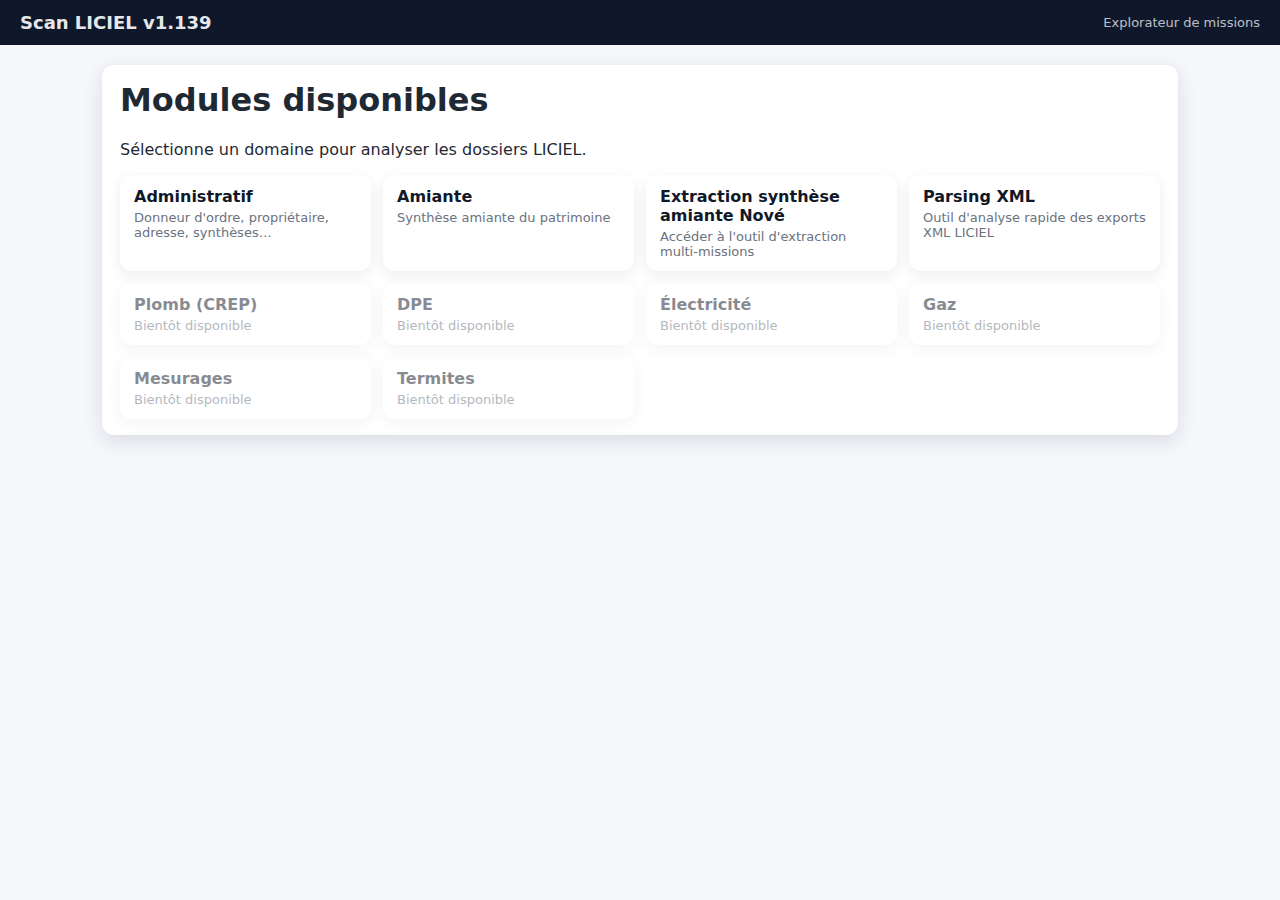
<file: index.html>
<!DOCTYPE html>
<html lang="fr">
<head>
  <meta charset="UTF-8" />
  <title>Scan LICIEL – Dashboard</title>
  <link rel="stylesheet" href="style.css" />
</head>
<body>
<header class="topbar">
  <div class="topbar-title">Scan LICIEL v1.139</div>
  <div class="topbar-subtitle">Explorateur de missions</div>
</header>

<main class="dashboard">
  <section class="card">
    <h1>Modules disponibles</h1>
    <p>Sélectionne un domaine pour analyser les dossiers LICIEL.</p>
    <div class="domain-grid">
      <a class="domain-card" href="admin.html">
        <span class="domain-title">Administratif</span>
        <span class="domain-desc">Donneur d'ordre, propriétaire, adresse, synthèses…</span>
      </a>
      <a class="domain-card" href="amiante.html">
        <span class="domain-title">Amiante</span>
        <span class="domain-desc">Synthèse amiante du patrimoine</span>
      </a>
      <a class="domain-card" href="Extract%20nove%20multiple.html" target="_blank" rel="noopener">
        <span class="domain-title">Extraction synthèse amiante Nové</span>
        <span class="domain-desc">Accéder à l'outil d'extraction multi-missions</span>
      </a>
      <a class="domain-card" href="parsing%20XML.html" target="_blank" rel="noopener">
        <span class="domain-title">Parsing XML</span>
        <span class="domain-desc">Outil d'analyse rapide des exports XML LICIEL</span>
      </a>
      <div class="domain-card domain-disabled">
        <span class="domain-title">Plomb (CREP)</span>
        <span class="domain-desc">Bientôt disponible</span>
      </div>
      <div class="domain-card domain-disabled">
        <span class="domain-title">DPE</span>
        <span class="domain-desc">Bientôt disponible</span>
      </div>
      <div class="domain-card domain-disabled">
        <span class="domain-title">Électricité</span>
        <span class="domain-desc">Bientôt disponible</span>
      </div>
      <div class="domain-card domain-disabled">
        <span class="domain-title">Gaz</span>
        <span class="domain-desc">Bientôt disponible</span>
      </div>
      <div class="domain-card domain-disabled">
        <span class="domain-title">Mesurages</span>
        <span class="domain-desc">Bientôt disponible</span>
      </div>
      <div class="domain-card domain-disabled">
        <span class="domain-title">Termites</span>
        <span class="domain-desc">Bientôt disponible</span>
      </div>
    </div>
  </section>
</main>
</body>
</html>
</file>
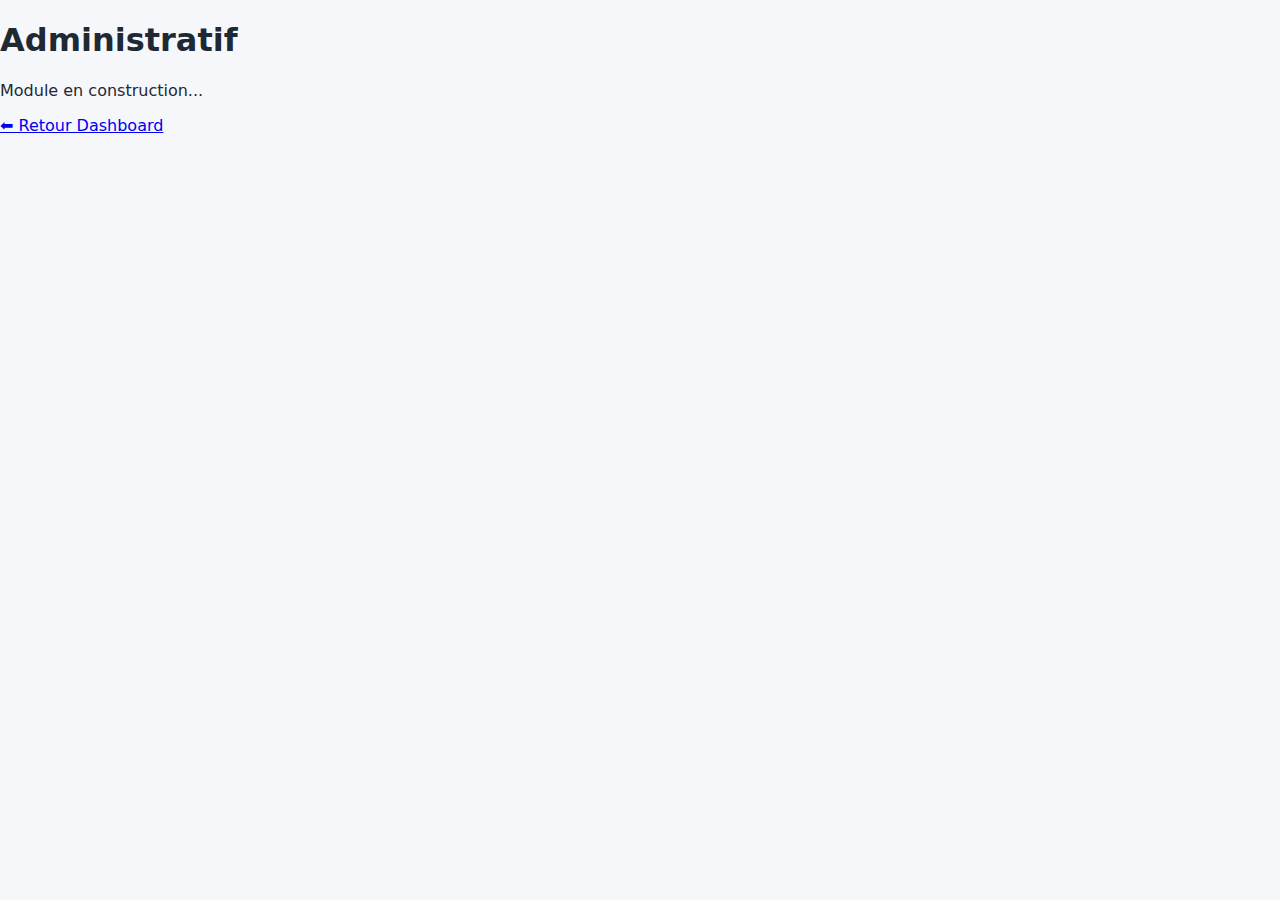
<file: admin.html>
<!DOCTYPE html>
<html lang="fr">
<head>
<meta charset="UTF-8">
<title>Administratif</title>
<link rel="stylesheet" href="style.css">
</head>
<body>
<h1>Administratif</h1>
<p>Module en construction...</p>
<a href="index.html">⬅ Retour Dashboard</a>
</body>
</html>
</file>
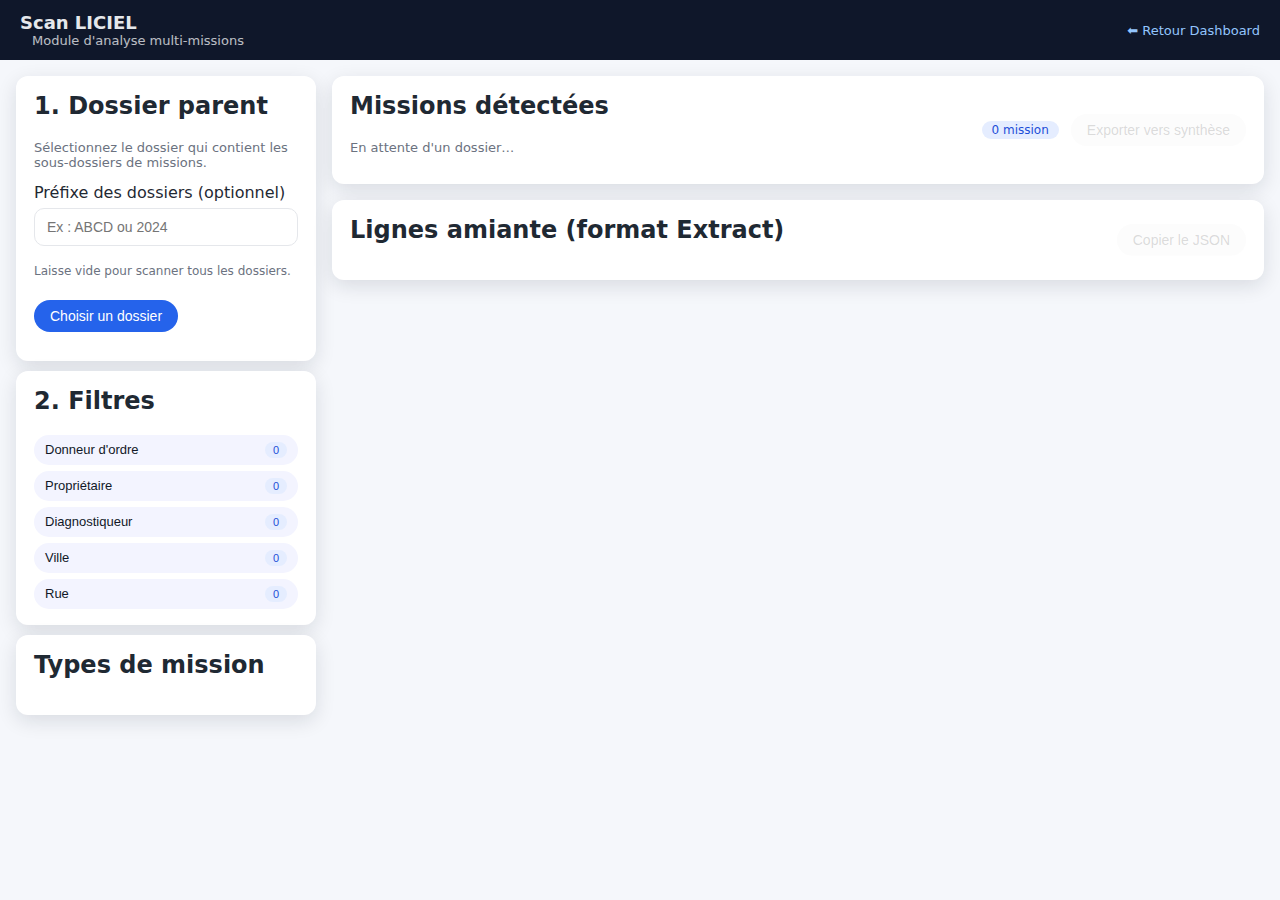
<file: analyse_missions.html>
<!DOCTYPE html>
<html lang="fr">
<head>
  <meta charset="UTF-8" />
  <title>Analyse missions LICIEL</title>
  <link rel="stylesheet" href="style.css" />
  <link rel="stylesheet" href="missions.css" />
</head>
<body>
  <header class="topbar">
    <div>
      <div class="topbar-title">Scan LICIEL</div>
      <div class="topbar-subtitle">Module d'analyse multi-missions</div>
    </div>
    <a class="topbar-link" href="index.html">⬅ Retour Dashboard</a>
  </header>

  <main class="layout">
    <aside class="sidebar">
      <section class="card">
        <h2>1. Dossier parent</h2>
        <p class="muted">Sélectionnez le dossier qui contient les sous-dossiers de missions.</p>
        <div class="form-field">
          <label for="prefixInput">Préfixe des dossiers (optionnel)</label>
          <input id="prefixInput" type="text" placeholder="Ex : ABCD ou 2024" />
          <p class="small-muted">Laisse vide pour scanner tous les dossiers.</p>
        </div>
        <button id="pickParent" class="primary-btn">Choisir un dossier</button>
        <p id="parentInfo" class="muted"></p>
      </section>

      <section class="card">
        <h2>2. Filtres</h2>
        <div id="filterButtons" class="filter-buttons"></div>
      </section>

      <section class="card" id="filterValuesBlock" style="display:none;">
        <h3 id="filterValuesTitle">Valeurs</h3>
        <div id="filterValues" class="filter-values"></div>
      </section>

      <section class="card">
        <h2>Types de mission</h2>
        <div id="typeFilters" class="chip-list"></div>
      </section>
    </aside>

    <section class="main">
      <section class="card">
        <div class="card-header-row">
          <div>
            <h2>Missions détectées</h2>
            <p id="status" class="muted">En attente d'un dossier…</p>
            <div id="progressContainer" class="progress-block" style="display:none;">
              <div class="progress-label" id="progressLabel"></div>
              <progress id="scanProgress" value="0" max="1"></progress>
            </div>
          </div>
          <div class="card-header-actions">
            <span id="missionsCount" class="badge">0 mission</span>
            <button id="exportJson" class="secondary-btn" disabled>Exporter vers synthèse</button>
          </div>
        </div>

        <div id="missionTableWrapper" class="table-wrapper compact"></div>
      </section>

      <section class="card">
        <div class="card-header-row">
          <h2>Lignes amiante (format Extract)</h2>
          <button id="copyJson" class="secondary-btn" disabled>Copier le JSON</button>
        </div>
        <div class="table-wrapper compact" id="amiantePreview"></div>
      </section>
    </section>
  </main>

  <script src="missions.js"></script>
</body>
</html>
</file>
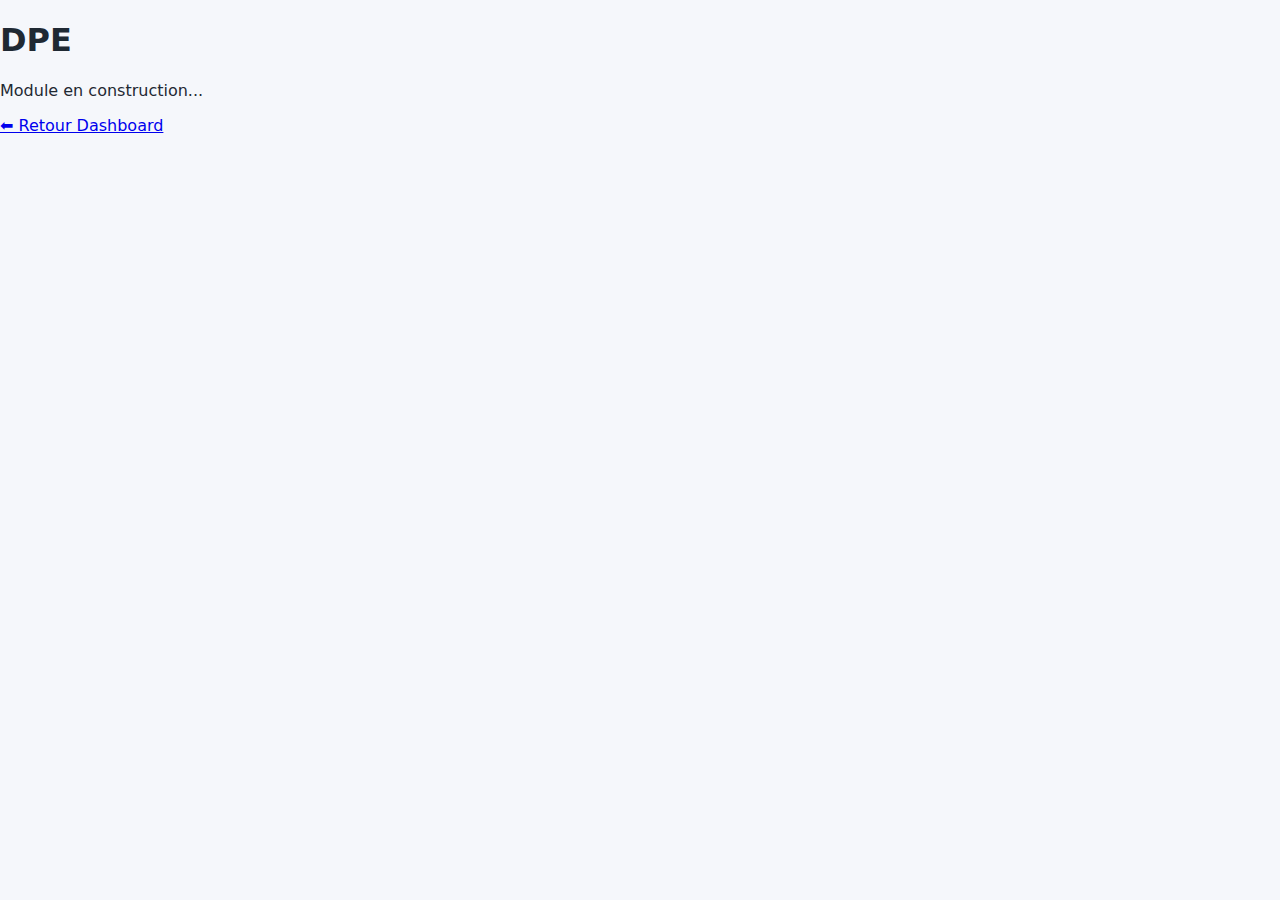
<file: dpe.html>
<!DOCTYPE html>
<html lang="fr">
<head>
<meta charset="UTF-8">
<title>DPE</title>
<link rel="stylesheet" href="style.css">
</head>
<body>
<h1>DPE</h1>
<p>Module en construction...</p>
<a href="index.html">⬅ Retour Dashboard</a>
</body>
</html>
</file>
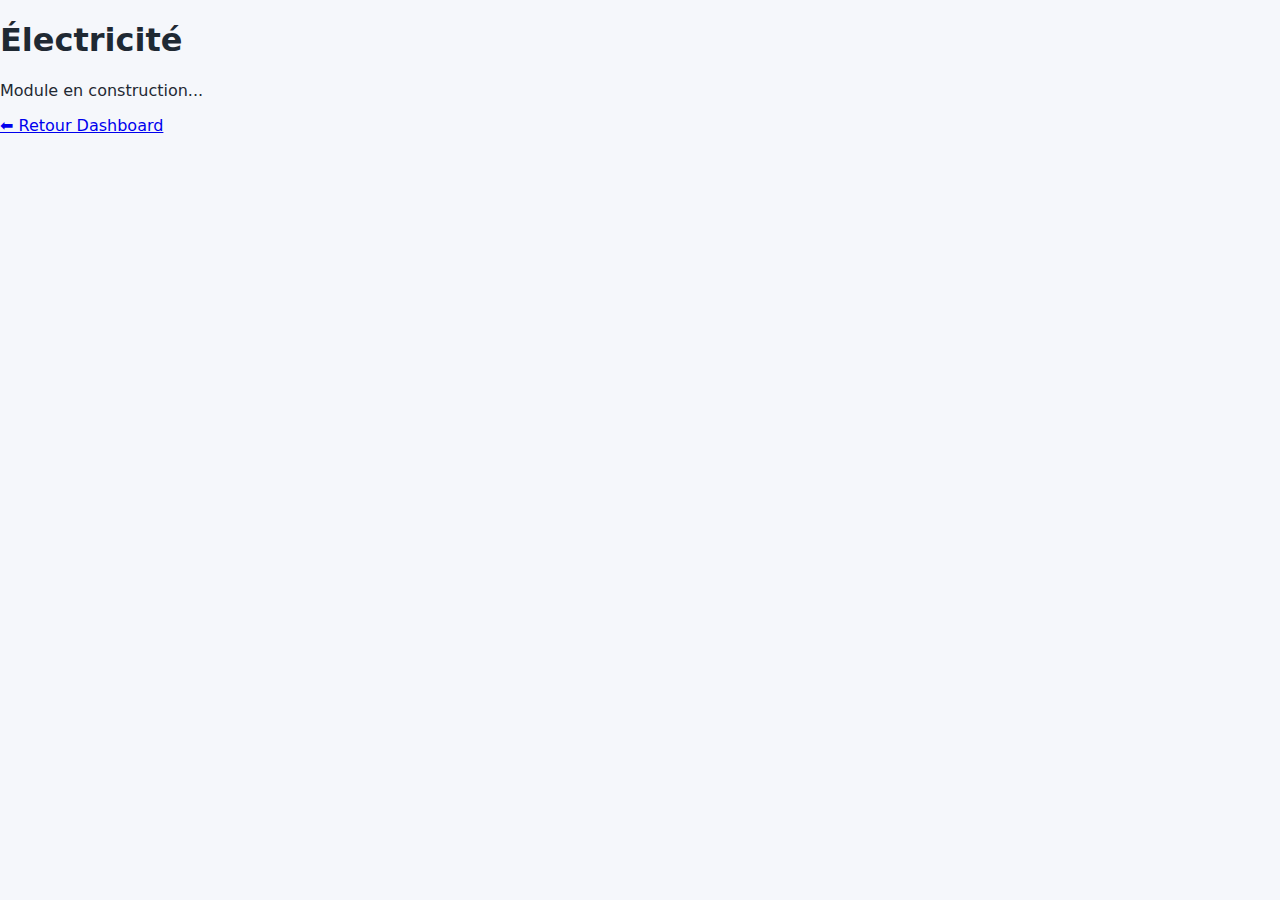
<file: electricite.html>
<!DOCTYPE html>
<html lang="fr">
<head>
<meta charset="UTF-8">
<title>Électricité</title>
<link rel="stylesheet" href="style.css">
</head>
<body>
<h1>Électricité</h1>
<p>Module en construction...</p>
<a href="index.html">⬅ Retour Dashboard</a>
</body>
</html>
</file>
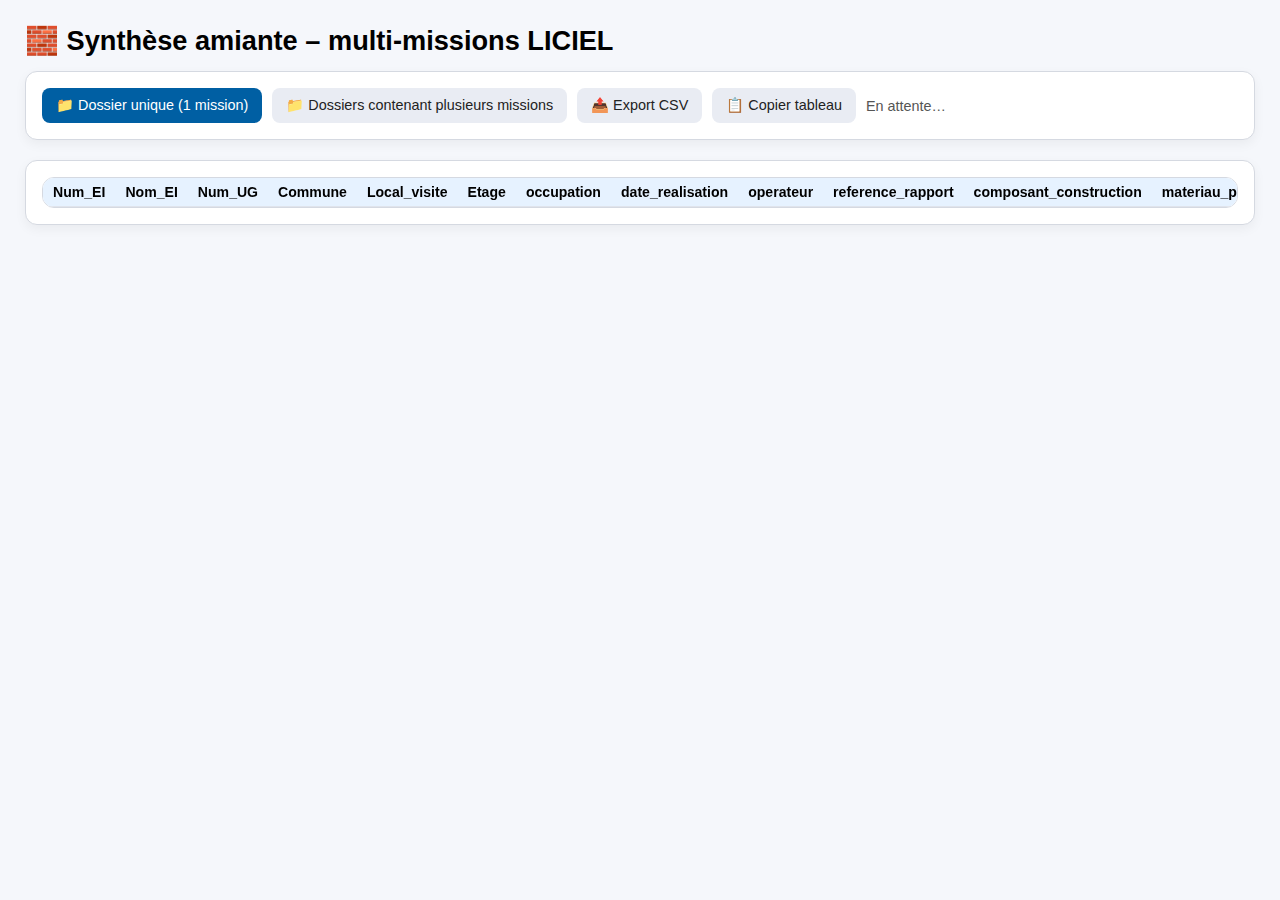
<file: Extract nove multiple.html>
<!DOCTYPE html>
<html lang="fr">
<head>
  <meta charset="UTF-8" />
  <title>Synthèse amiante – Multi-missions LICIEL</title>
  <meta name="viewport" content="width=device-width, initial-scale=1.0" />

  <style>
    :root {
      --primary: #005fa3;
      --primary-bg: #e6f2ff;
      --border: #d5d9e1;
      --bg: #f5f7fb;
      --card: #ffffff;
    }

    body {
      margin: 0;
      font-family: "Segoe UI", Roboto, Helvetica, Arial, sans-serif;
      background: var(--bg);
      padding: 25px;
    }

    h1 {
      margin: 0 0 14px;
      font-size: 1.7rem;
      display: flex;
      align-items: center;
      gap: 8px;
    }

    .panel {
      background: var(--card);
      padding: 16px;
      border-radius: 12px;
      border: 1px solid var(--border);
      box-shadow: 0 4px 12px rgba(0,0,0,0.05);
      margin-bottom: 20px;
    }

    .btn-row {
      display: flex;
      align-items: center;
      gap: 10px;
      flex-wrap: wrap;
    }

    button {
      border: none;
      border-radius: 8px;
      padding: 9px 14px;
      font-size: 0.9rem;
      cursor: pointer;
      display: flex;
      align-items: center;
      gap: 6px;
    }

    button.primary {
      background: var(--primary);
      color: #fff;
    }

    button.secondary {
      background: #e9ecf3;
      color: #222;
    }

    .status {
      font-size: 0.9rem;
      color: #555;
    }

    .status.ok { color: #0b7c34; }
    .status.warn { color: #b25a00; }
    .status.error { color: #b00020; }

    .table-wrapper {
      border: 1px solid var(--border);
      border-radius: 12px;
      background: #fff;
      overflow: auto;
      max-height: calc(100vh - 200px);
    }

    table {
      width: 100%;
      border-collapse: collapse;
      min-width: 1200px;
    }

    thead {
      background: var(--primary-bg);
      position: sticky;
      top: 0;
      z-index: 5;
    }

    th, td {
      padding: 6px 10px;
      border-bottom: 1px solid #e0e4ec;
      text-align: left;
      font-size: 0.88rem;
    }

    tbody tr:nth-child(even) {
      background: #fafbfd;
    }

    .tag {
      padding: 2px 7px;
      border-radius: 999px;
      font-size: 0.75rem;
      display: inline-block;
      border: 1px solid #ccc;
    }

    .tag.presence {
      background: #fdeaea;
      border-color: #cc3b3b;
      color: #a30000;
    }

    .tag.absence {
      background: #e9f7e9;
      border-color: #3da83d;
      color: #1d6b1d;
    }
  </style>
</head>

<body>

  <h1>🧱 Synthèse amiante – multi-missions LICIEL</h1>

  <div class="panel">
    <div class="btn-row">
      <button id="pickSingleBtn" class="primary">📁 Dossier unique (1 mission)</button>
      <button id="pickMultiBtn" class="secondary">📁 Dossiers contenant plusieurs missions</button>
      <button id="exportCsvBtn" class="secondary" disabled>📤 Export CSV</button>
      <button id="copyTableBtn" class="secondary" disabled>📋 Copier tableau</button>
      <span id="status" class="status">En attente…</span>
    </div>
  </div>

  <div class="panel">
    <div class="table-wrapper">
      <table id="resultTable">
        <thead>
          <tr>
            <th>Num_EI</th>
            <th>Nom_EI</th>
            <th>Num_UG</th>
            <th>Commune</th>
            <th>Local_visite</th>
            <th>Etage</th>
            <th>occupation</th>
            <th>date_realisation</th>
            <th>operateur</th>
            <th>reference_rapport</th>
            <th>composant_construction</th>
            <th>materiau_produit</th>
            <th>num_prelevement</th>
            <th>resultat</th>
            <th>applicabilite_ZPSO</th>
            <th>etat_conservation</th>
            <th>quantite</th>
            <th>unité</th>
            <th>resultat_Hap</th>
          </tr>
        </thead>
        <tbody id="resultBody"></tbody>
      </table>
    </div>
  </div>

  <script>
    // Ordre unique de référence pour tableau, copie et CSV
    const HEADERS = [
      "Num_EI",
      "Nom_EI",
      "Num_UG",
      "Commune",
      "Local_visite",
      "Etage",
      "occupation",
      "date_realisation",
      "operateur",
      "reference_rapport",
      "composant_construction",
      "materiau_produit",
      "num_prelevement",
      "resultat",
      "applicabilite_ZPSO",
      "etat_conservation",
      "quantite",
      "unité",
      "resultat_Hap"
    ];

    let rows = [];

    // ==============================
    // Lecture multi-encodage (UTF-8 / ISO-8859-1 / Windows-1252)
    // ==============================
    async function readFileCorrectly(file) {
      const buffer = await file.arrayBuffer();
      try {
        return new TextDecoder("utf-8", { fatal: true }).decode(buffer);
      } catch (e) {}
      try {
        return new TextDecoder("iso-8859-1").decode(buffer);
      } catch (e) {}
      return new TextDecoder("windows-1252").decode(buffer);
    }

    // ==============================
    // Utilitaires
    // ==============================
    function cleanText(str) {
      if (!str) return "";
      return str
        .replace(/[\x00-\x08\x0B\x0C\x0E-\x1F]/g, "") // supprime caractères de contrôle
        .replace(/\s+/g, " ")
        .trim();
    }

    function parseXml(text) {
      return new DOMParser().parseFromString(text, "text/xml");
    }

    function get(el, tag) {
      const n = el.getElementsByTagName(tag)[0];
      return cleanText(n ? n.textContent : "");
    }

    async function* walk(dir) {
      for await (const [name, handle] of dir.entries()) {
        if (handle.kind === "file") {
          yield { name, handle };
        } else {
          yield* walk(handle);
        }
      }
    }

    async function find(root, filename) {
      for await (const e of walk(root)) {
        if (e.name === filename) return e.handle;
      }
      return null;
    }

    function buildNumPrelevements(list, loc) {
      if (!list || !list.length) return "";
      const parts = loc.split(";").map(s => cleanText(s)).filter(Boolean);
      if (parts.length === list.length) {
        return list.map((p,i)=>`${p} (${parts[i]})`).join(";");
      }
      const last = parts[parts.length-1] || "";
      return list.map((p,i)=>`${p} (${parts[i] || last})`).join(";");
    }

    function getEtage(loc) {
      const first = loc.split(";")[0];
      return cleanText(first.split("-")[0]);
    }

    // ==============================
    // Lecture d'une mission unique
    // ==============================
    async function readMission(root, quiet = false) {
      const status = document.getElementById("status");
      if (!quiet) {
        status.textContent = `Analyse de la mission « ${root.name} »…`;
        status.className = "status";
      }

      // Tables amiante
      const fileZHandle = await find(root, "Table_Z_Amiante.xml");
      const filePHandle = await find(root, "Table_Z_Amiante_prelevements.xml");

      if (!fileZHandle) {
        if (!quiet) {
          status.textContent = "❌ Table_Z_Amiante.xml introuvable dans ce dossier.";
          status.className = "status error";
        }
        return [];
      }

      const fileZ = await fileZHandle.getFile();
      const textZ = await readFileCorrectly(fileZ);
      const xmlZ = parseXml(textZ);

      // Prélevements (optionnel)
      let prelevMap = {};
      if (filePHandle) {
        const fileP = await filePHandle.getFile();
        const textP = await readFileCorrectly(fileP);
        const xmlP = parseXml(textP);

        for (const it of xmlP.getElementsByTagName("LiItem_table_Z_Amiante_prelevements")) {
          const zpso = get(it, "LiColonne_Data_02");
          const prl = get(it, "LiColonne_Data_01");
          if (!zpso || !prl) continue;
          if (!prelevMap[zpso]) prelevMap[zpso] = [];
          prelevMap[zpso].push(prl);
        }
      }

      // ==============================
      // Lecture administrative : Table_General_Bien.xml
      // ==============================
      let Num_EI = "";
      let Nom_EI = "";
      let Num_UG = "";
      let Commune = "";
      let occupation = "";
      let date_realisation = "";
      let operateur = "";
      let reference = "";

      const adminHandle = await find(root, "Table_General_Bien.xml");
      if (adminHandle) {
        const adminFile = await adminHandle.getFile();
        const adminText = await readFileCorrectly(adminFile);
        const xmlAdm = parseXml(adminText);
        const node = xmlAdm.getElementsByTagName("LiTable_General_Bien")[0];
        if (node) {
          Num_EI = get(node, "LiColonne_Immeuble_Loc_copro");
          Nom_EI = get(node, "LiColonne_Immeuble_Adresse1");
          Num_UG = get(node, "LiColonne_Immeuble_Lot");
          Commune = get(node, "LiColonne_Immeuble_Commune");
          occupation = get(node, "LiColonne_Immeuble_Occupe_vide");
          date_realisation = get(node, "LiColonne_Mission_Date_Visite");
          const opNom = get(node, "LiColonne_Gen_Nom_operateur");
          operateur = opNom ? `SOCOTEC ${opNom}` : "";
          reference = get(node, "LiColonne_Mission_Num_Dossier");
        }
      }

      const items = xmlZ.getElementsByTagName("LiItem_table_Z_Amiante");
      const list = [];

      for (const it of items) {
        const zpso = get(it, "LiColonne_Id_Prelevement");
        const mat = get(it, "LiColonne_Description");
        const comp = get(it, "LiColonne_Ouvrages");
        const result = get(it, "LiColonne_Resultats");
        const etat = get(it, "LiColonne_Etat_Conservation");
        const loc = get(it, "LiColonne_Detail_loc");
        const qty = get(it, "LiColonne_SurfaceMateriau");
        const unit = get(it, "LiColonne_SurfaceMateriauUnite");

        let prl = [];
        const raw = get(it, "LiColonne_num_prelevement");
        if (raw) {
          prl = raw.split(";").map(s => cleanText(s)).filter(Boolean);
        } else if (prelevMap[zpso]) {
          prl = [...prelevMap[zpso]];
        }
        const colM = buildNumPrelevements(prl, loc);

        const row = {
          Num_EI,
          Nom_EI,
          Num_UG,
          Commune,
          Local_visite: loc,
          Etage: getEtage(loc),
          occupation,
          date_realisation,
          operateur,
          reference_rapport: reference,
          composant_construction: comp,
          materiau_produit: mat,
          num_prelevement: colM,
          resultat: result,
          applicabilite_ZPSO: zpso,
          etat_conservation: etat,
          quantite: qty,
          unité: unit,
          resultat_Hap: ""
        };

        list.push(row);
      }

      if (!quiet) {
        status.textContent = `✔ ${list.length} lignes générées pour « ${root.name} ».`;
        status.className = "status ok";
      }

      return list;
    }

    // ==============================
    // Lecture de plusieurs missions (dossier parent)
    // ==============================
    async function readAllMissions(parent) {
      const status = document.getElementById("status");
      status.textContent = "Analyse de tous les sous-dossiers…";
      status.className = "status";

      const all = [];
      let missionCount = 0;

      for await (const [name, handle] of parent.entries()) {
        if (handle.kind === "directory") {
          const list = await readMission(handle, true);
          if (list.length > 0) {
            missionCount++;
            all.push(...list);
          }
        }
      }

      if (missionCount) {
        status.textContent = `✔ ${missionCount} mission(s), ${all.length} lignes générées.`;
        status.className = "status ok";
      } else {
        status.textContent = "⚠ Aucun dossier de mission valide trouvé dans ce dossier.";
        status.className = "status warn";
      }

      return all;
    }

    // ==============================
    // Rendu du tableau HTML
    // ==============================
    function render(rows) {
      const body = document.getElementById("resultBody");
      body.innerHTML = "";

      for (const r of rows) {
        const tr = document.createElement("tr");

        function addCell(value, isResult = false) {
          const td = document.createElement("td");
          if (isResult && value) {
            const span = document.createElement("span");
            const low = value.toLowerCase();
            if (low.includes("présence")) {
              span.className = "tag presence";
            } else {
              span.className = "tag absence";
            }
            span.textContent = value;
            td.appendChild(span);
          } else {
            td.textContent = value || "";
          }
          tr.appendChild(td);
        }

        // Respect de l'ordre HEADERS
        addCell(r.Num_EI);
        addCell(r.Nom_EI);
        addCell(r.Num_UG);
        addCell(r.Commune);
        addCell(r.Local_visite);
        addCell(r.Etage);
        addCell(r.occupation);
        addCell(r.date_realisation);
        addCell(r.operateur);
        addCell(r.reference_rapport);
        addCell(r.composant_construction);
        addCell(r.materiau_produit);
        addCell(r.num_prelevement);
        addCell(r.resultat, true);
        addCell(r.applicabilite_ZPSO);
        addCell(r.etat_conservation);
        addCell(r.quantite);
        addCell(r.unité);
        addCell(r.resultat_Hap);

        body.appendChild(tr);
      }

      document.getElementById("exportCsvBtn").disabled = rows.length === 0;
      document.getElementById("copyTableBtn").disabled = rows.length === 0;
    }

    // ==============================
    // Export CSV (avec BOM pour Excel, accents OK)
    // ==============================
    function exportCSV(rows) {
      if (!rows.length) return;
      const sep = ";";

      const headerLine = HEADERS.join(sep);
      const lines = rows.map(r =>
        HEADERS.map(h => {
          let v = r[h] ?? "";
          v = String(v)
            .replace(/\r?\n/g, " ")
            .replace(/;/g, ",");
          return v;
        }).join(sep)
      );

      const csvText = "\uFEFF" + [headerLine, ...lines].join("\r\n");
      const blob = new Blob([csvText], { type: "text/csv;charset=utf-8;" });
      const url = URL.createObjectURL(blob);
      const a = document.createElement("a");
      a.href = url;
      a.download = "synthese_amiante.csv";
      a.click();
      URL.revokeObjectURL(url);
    }

    // ==============================
    // Copier le tableau (tab séparé, prêt pour Excel)
    // ==============================
    function copyTable(rows) {
      if (!rows.length) return;

      const headerLine = HEADERS.join("\t");
      const lines = rows.map(r =>
        HEADERS.map(h => r[h] ?? "").join("\t")
      );

      const txt = [headerLine, ...lines].join("\n");
      navigator.clipboard.writeText(txt)
        .then(() => alert("Tableau copié !"))
        .catch(err => alert("Échec de la copie : " + err));
    }

    // ==============================
    // Gestion des boutons
    // ==============================
    document.getElementById("pickSingleBtn").onclick = async () => {
      try {
        const dir = await window.showDirectoryPicker();
        rows = await readMission(dir, false);
        render(rows);
      } catch (e) {
        console.warn(e);
      }
    };

    document.getElementById("pickMultiBtn").onclick = async () => {
      try {
        const dir = await window.showDirectoryPicker();
        rows = await readAllMissions(dir);
        render(rows);
      } catch (e) {
        console.warn(e);
      }
    };

    document.getElementById("exportCsvBtn").onclick = () => exportCSV(rows);
    document.getElementById("copyTableBtn").onclick = () => copyTable(rows);
  </script>
</body>
</html>
</file>
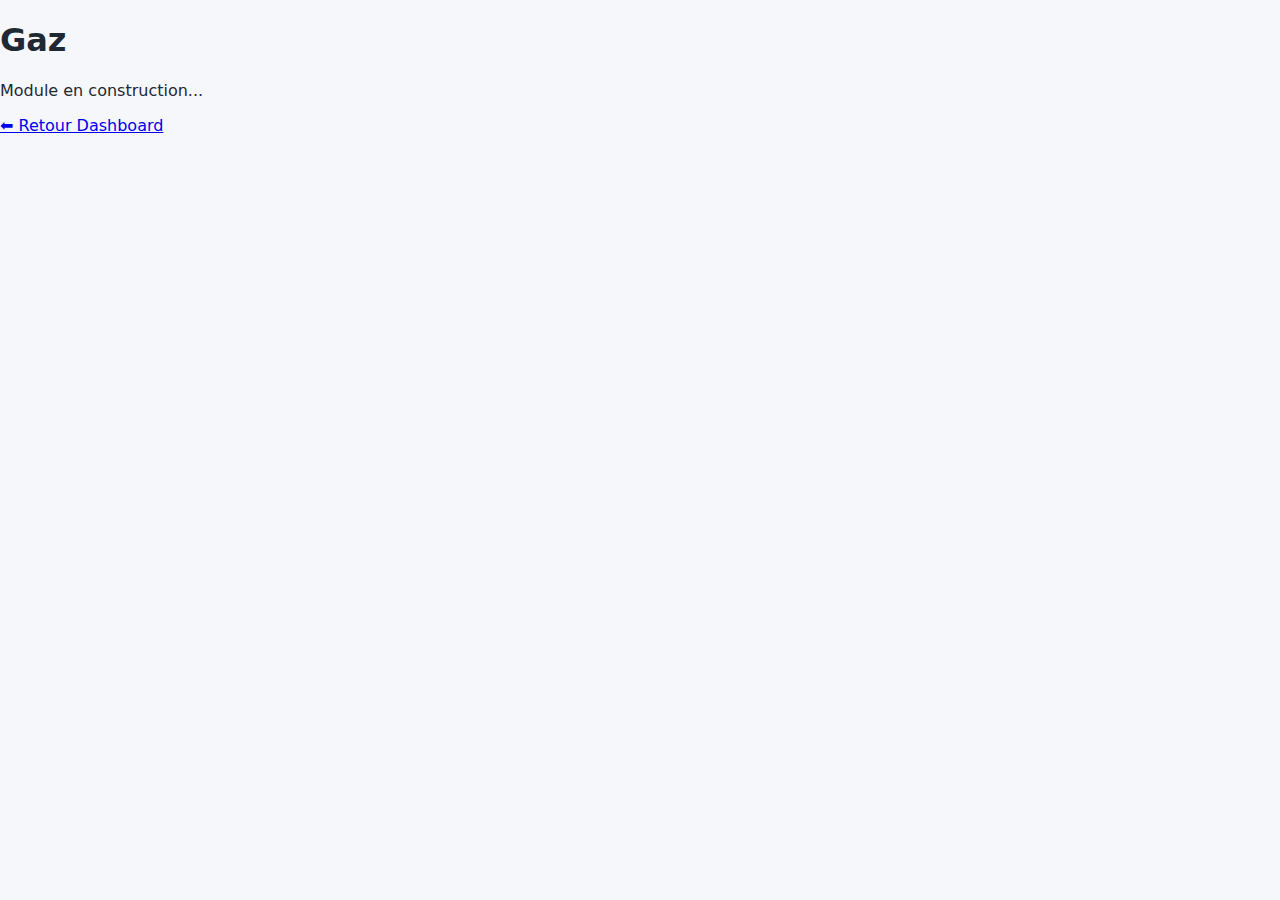
<file: gaz.html>
<!DOCTYPE html>
<html lang="fr">
<head>
<meta charset="UTF-8">
<title>Gaz</title>
<link rel="stylesheet" href="style.css">
</head>
<body>
<h1>Gaz</h1>
<p>Module en construction...</p>
<a href="index.html">⬅ Retour Dashboard</a>
</body>
</html>
</file>
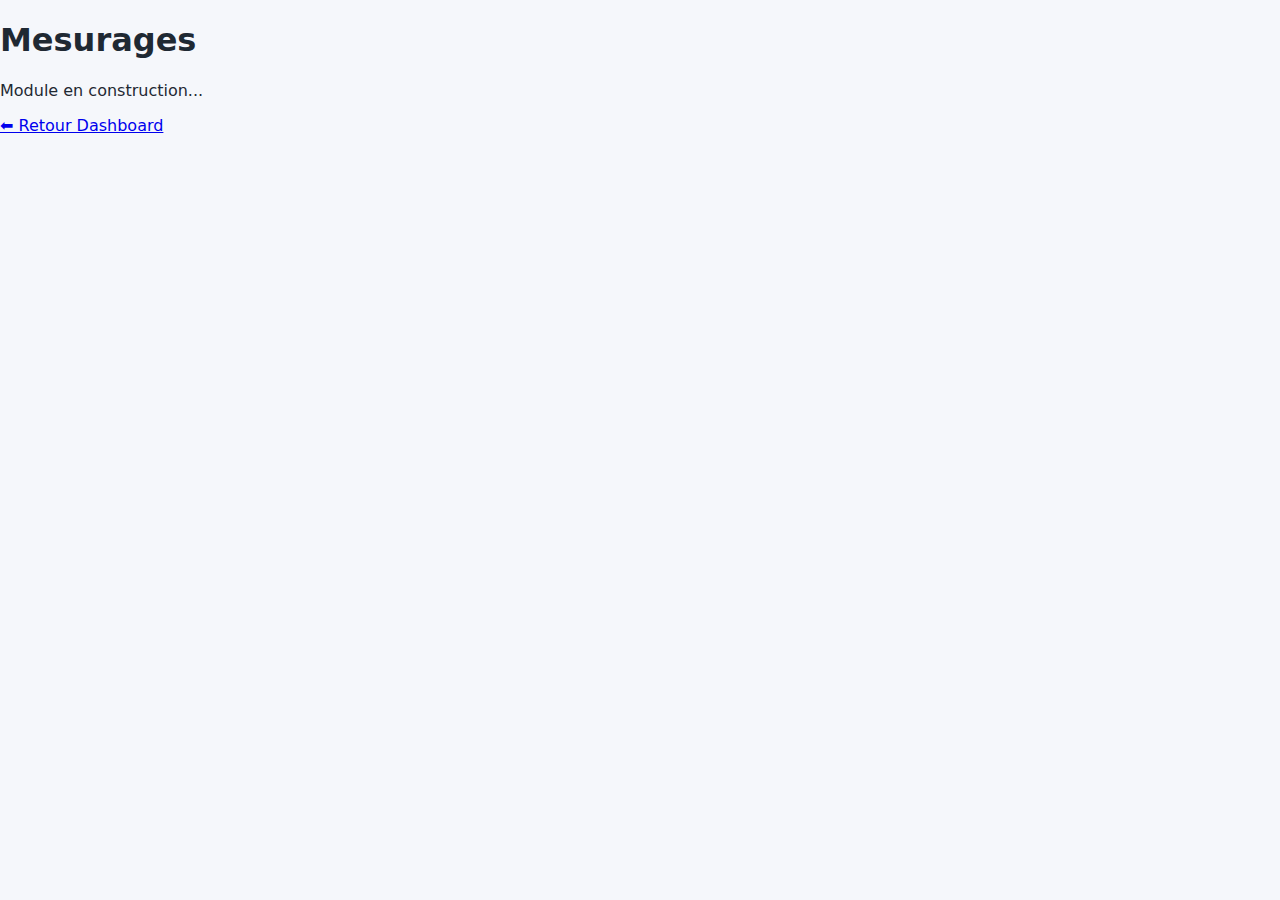
<file: mesurages.html>
<!DOCTYPE html>
<html lang="fr">
<head>
<meta charset="UTF-8">
<title>Mesurages</title>
<link rel="stylesheet" href="style.css">
</head>
<body>
<h1>Mesurages</h1>
<p>Module en construction...</p>
<a href="index.html">⬅ Retour Dashboard</a>
</body>
</html>
</file>
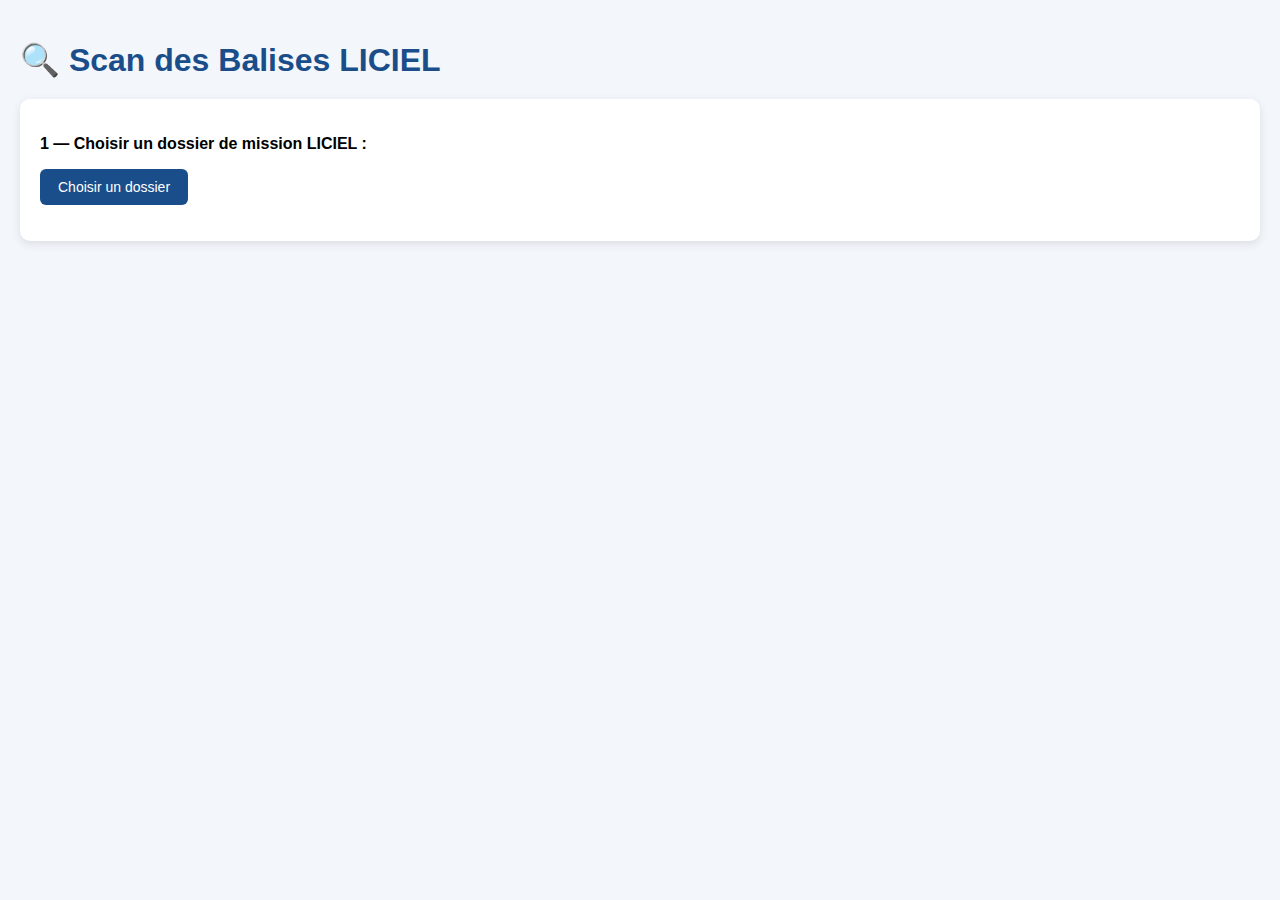
<file: parsing XML.html>
<!DOCTYPE html>
<html lang="fr">
<head>
<meta charset="UTF-8">
<title>Scan Balises LICIEL</title>
<meta name="viewport" content="width=device-width, initial-scale=1">

<style>
    body { font-family: Arial, sans-serif; background: #f3f6fa; margin: 0; padding: 20px; }
    h1 { margin-bottom: 20px; color: #1a4e8a; }

    .card {
        background: white;
        padding: 20px;
        border-radius: 10px;
        box-shadow: 0 3px 10px rgba(0,0,0,0.1);
        margin-bottom: 20px;
    }

    button {
        padding: 10px 18px;
        background: #1a4e8a;
        color: white;
        border-radius: 6px;
        border: none;
        cursor: pointer;
        font-size: 14px;
        margin-right: 8px;
    }

    button:hover { background: #163f74; }

    table { width: 100%; border-collapse: collapse; margin-top: 15px; font-size: 13px; }
    th, td { padding: 8px; border-bottom: 1px solid #ddd; text-align: left; vertical-align: top; }
    th { background: #e9eef5; }

    input.alias { width: 150px; padding: 4px; }

    .showTable, .showXmlList, .showColonneGroup, .showMixed {
        padding: 4px 8px; font-size: 12px; background: #f39c12;
        border-radius: 4px; border: none; cursor: pointer; color: #fff;
        margin: 0;
    }
    .showTable:hover, .showXmlList:hover, .showColonneGroup:hover, .showMixed:hover {
        background: #d68910;
    }

    /* MODALE */
    .modal-overlay {
        position: fixed; inset: 0; background: rgba(0,0,0,0.4);
        display: none; align-items: center; justify-content: center; z-index: 1000;
    }

    .modal {
        position: relative; background: #fff; border-radius: 10px;
        max-width: 1000px; width: 92%; max-height: 90vh;
        overflow: auto; padding: 20px 24px;
        box-shadow: 0 10px 30px rgba(0,0,0,0.25);
    }

    .modal h3 { margin-top: 0; margin-bottom: 10px; color: #1a4e8a; font-size: 18px; }
    .modal-close { position: absolute; top: 8px; right: 12px; font-size: 22px;
        border: none; background: transparent; cursor: pointer; color: #666; }
    .modal-close:hover { color: #000; }

    .mini-table { width: 100%; border-collapse: collapse; font-size: 12px; }
    .mini-table th, .mini-table td { border: 1px solid #ccc; padding: 6px; vertical-align: top; }
    .mini-table th { background: #f0f3f8; }

    .mini-table-wrapper { max-height: 60vh; overflow: auto; margin-bottom: 25px; }

    .category-buttons {
        margin-bottom: 10px;
    }
    .category-buttons button {
        background: #eee;
        color: #333;
        border-radius: 4px;
        border: 1px solid #ccc;
        padding: 6px 10px;
        font-size: 12px;
        margin: 0 6px 6px 0;
    }
    .category-buttons button.active {
        background: #1a4e8a;
        color: #fff;
        border-color: #1a4e8a;
    }
</style>
</head>

<body>

<h1>🔍 Scan des Balises LICIEL</h1>

<div class="card">
    <p><b>1 — Choisir un dossier de mission LICIEL :</b></p>
    <button id="pickFolder">Choisir un dossier</button>
    <p id="folderName"></p>
</div>

<div class="card" id="results" style="display:none;">
    <p><b>2 — Balises trouvées :</b></p>

    <table>
        <thead>
        <tr>
            <th>Utiliser</th>
            <th>Alias</th>
			<th>Catégorie</th>
            <th>Balise</th>
            <th>Valeur</th>
            <th>Fichier</th>
        </tr>
        </thead>
        <tbody id="balisesTable"></tbody>
    </table>

    <br>
    <button id="previewSelection">Prévisualiser la sélection</button>
    <button id="exportConfig">Exporter configuration</button>
</div>

<!-- MODALE -->
<div id="modalOverlay" class="modal-overlay">
    <div class="modal">
        <button class="modal-close">&times;</button>
        <div id="modalContent"></div>
    </div>
</div>

<script>
/*************************************************
 * 🔵 LECTURE MULTI-ENCODAGE DES FICHIERS XML
 *************************************************/
async function readFileCorrectly(file) {
    const buffer = await file.arrayBuffer();
    try { return new TextDecoder("utf-8",{fatal:true}).decode(buffer); } catch(e){}
    try { return new TextDecoder("iso-8859-1").decode(buffer); } catch(e){}
    return new TextDecoder("windows-1252").decode(buffer);
}

// Stockage global
let currentBalises = [];
let detailedSelections = {};

/*************************************************
 * 🔵 CHOIX DU DOSSIER
 *************************************************/
document.getElementById("pickFolder").addEventListener("click", async () => {
    const handle = await window.showDirectoryPicker();
    document.getElementById("folderName").innerText = "📁 " + handle.name;

    const balises = [];
    await scanFolder(handle, balises);

    currentBalises = balises;
    detailedSelections = {}; // reset
    renderTable(currentBalises);
});

/*************************************************
 * 🔵 SCAN RECURSIF
 *************************************************/
async function scanFolder(dirHandle, balises, path = "") {
    for await (const [name, handle] of dirHandle.entries()) {
        const fullPath = path + "/" + name;

        if (handle.kind === "directory") {
            await scanFolder(handle, balises, fullPath);
        } else if (handle.kind === "file" && name.toLowerCase().endsWith(".xml")) {
            const file = await handle.getFile();
            const text = await readFileCorrectly(file);
            extractBalises(text, name, fullPath, balises);
        }
    }
}

/*************************************************
 * 🔵 EXTRACTION DES BALISES
 *************************************************/
function extractBalises(xmlText, filename, fullPath, balises) {
    const regex = /<([^\/][^ >]*)[^>]*>(.*?)<\/\1>/gs;
    let match;

    while ((match = regex.exec(xmlText)) !== null) {
        const tag = match[1];
        const value = match[2].trim();
        if (!value) continue;

        balises.push({
            tag,
            value,
            filename,
            fullPath,
            alias: "",
            detectedType:
                isStructuredXmlList(value) ? "structured_list" :
                isCompressedTable(value)   ? "compressed_table" :
                isColonneGroup(value)      ? "colonne_group" :
                isComplexMixedBlock(value) ? "mixed_block" :
                                             "simple_field"
        });
    }
}


/*************************************************
 * 🔵 DÉTECTIONS AUTOMATIQUES
 *************************************************/
function isCompressedTable(value) {
    if (!value || value.length < 150) return false;
    const timestamp = /\b20\d{2}_\d{2}_\d{2}_\d{2}_\d{2}_\d{2}/.test(value);
    const ids = value.match(/\b\d{5}\b/g);
    const hasIds = ids && ids.length >= 3;
    return timestamp && hasIds;
}

function isStructuredXmlList(value) {
    return /<LiItem_/i.test(value);
}

function isColonneGroup(value) {
    return /<LiColonne_/i.test(value) && !isStructuredXmlList(value);
}

function isComplexMixedBlock(value) {
    if (/<prelevement>/i.test(value) ||
        /<prelevements>/i.test(value) ||
        /<analyse>/i.test(value) ||
        /<echantillon>/i.test(value)) {
        return true;
    }
    const tags = value.match(/<[^\/][^>]*>/g);
    if (tags && tags.length > 30) return true;
    return false;
}

/*************************************************
 * 🔵 PARSING
 *************************************************/
function splitCompressedValue(value){
    return value.split(/(?=<\w)/g).filter(r=>r.trim().length);
}

function buildCompressedTableHtml(balise, baliseIndex) {
    const rows = splitCompressedValue(balise.value);
    let html = `<h3>${escapeHtml(balise.tag)} – ${escapeHtml(balise.filename)}</h3>`;
    html += '<div class="mini-table-wrapper"><table class="mini-table">';
    html += '<thead><tr><th>✔</th><th>#</th><th>Détail</th></tr></thead><tbody>';

    rows.forEach((r,i)=>{
        const key = String(i);
        const isChecked = detailedSelections[baliseIndex]?.selected?.[key] || false;
        html+=`<tr>
            <td><input type="checkbox" class="child-select" data-balise="${baliseIndex}" data-type="row" data-key="${key}" ${isChecked?"checked":""}></td>
            <td>${i+1}</td>
            <td>${escapeHtml(r)}</td>
        </tr>`;
    });

    html+='</tbody></table></div>';
    return html;
}

function parseStructuredXmlList(value) {
    const xml=new DOMParser().parseFromString("<root>"+value+"</root>","text/xml");
    return [...xml.getElementsByTagName("*")]
        .filter(n=>n.tagName.startsWith("LiItem_"))
        .map(item=>{
            const o={};
            [...item.children].forEach(c=>o[c.tagName]=c.textContent.trim());
            return o;
        });
}

function buildStructuredXmlListTable(rows,title,baliseIndex){
    const columns=[...new Set(rows.flatMap(r=>Object.keys(r)))];
    let html=`<h3>${escapeHtml(title)}</h3>`;
    html+='<div class="mini-table-wrapper"><table class="mini-table">';
    html+='<thead><tr><th>✔</th>'+columns.map(c=>`<th>${escapeHtml(c)}</th>`).join("")+'</tr></thead><tbody>';
    rows.forEach((r,rowIndex)=>{
        const key = String(rowIndex);
        const isChecked = detailedSelections[baliseIndex]?.selected?.[key] || false;
        html+='<tr>';
        html+=`<td><input type="checkbox" class="child-select" data-balise="${baliseIndex}" data-type="row" data-key="${key}" ${isChecked?"checked":""}></td>`;
        columns.forEach(c=>{
            html+=`<td>${escapeHtml(r[c]||"")}</td>`;
        });
        html+='</tr>';
    });
    html+='</tbody></table></div>';
    return html;
}

function parseColonneGroup(value) {
    const xml=new DOMParser().parseFromString("<root>"+value+"</root>","text/xml");
    return [...xml.getElementsByTagName("*")]
        .filter(n=>n.tagName.startsWith("LiColonne_"))
        .map(c=>({key:c.tagName,value:c.textContent.trim()}));
}

function buildColonneGroupTable(rows,title,baliseIndex){
    let html=`<h3>${escapeHtml(title)}</h3>`;
    html+='<div class="mini-table-wrapper"><table class="mini-table">';
    html+='<thead><tr><th>✔</th><th>Champ</th><th>Valeur</th></tr></thead><tbody>';
    rows.forEach(r=>{
        const key=r.key;
        const isChecked=detailedSelections[baliseIndex]?.selected?.[key] || false;
        html+=`<tr>
            <td><input type="checkbox" class="child-select" data-balise="${baliseIndex}" data-type="field" data-key="${key}" ${isChecked?"checked":""}></td>
            <td>${escapeHtml(r.key)}</td>
            <td>${escapeHtml(r.value)}</td>
        </tr>`;
    });
    html+='</tbody></table></div>';
    return html;
}

function parseSimpleFieldsWithoutChildren(value){
    const xml=new DOMParser().parseFromString("<root>"+value+"</root>","text/xml");
    const root=xml.documentElement;
    const fields=[];
    [...root.children].forEach(node=>{
        if(["prelevements","analyse","echantillon"].includes(node.tagName)) return;
        if(node.children.length===0){
            fields.push({key:node.tagName,value:(node.textContent||"").trim()});
        }
    });
    return fields;
}

function parsePrelevements(value){
    const xml=new DOMParser().parseFromString("<root>"+value+"</root>","text/xml");
    return [...xml.getElementsByTagName("prelevement")]
        .map(item=>{
            const o={};
            [...item.children].forEach(c=>o[c.tagName]=c.textContent.trim());
            return o;
        });
}

function buildSimpleFieldTable(fields,baliseIndex){
    let html=`<h3>Informations générales</h3>`;
    html+='<div class="mini-table-wrapper"><table class="mini-table">';
    html+='<thead><tr><th>✔</th><th>Champ</th><th>Valeur</th></tr></thead><tbody>';
    fields.forEach(f=>{
        const key=f.key;
        const isChecked=detailedSelections[baliseIndex]?.selected?.[key] || false;
        html+=`<tr>
            <td><input type="checkbox" class="child-select" data-balise="${baliseIndex}" data-type="field" data-key="${key}" ${isChecked?"checked":""}></td>
            <td>${escapeHtml(f.key)}</td>
            <td>${escapeHtml(f.value)}</td>
        </tr>`;
    });
    html+='</tbody></table></div>';
    return html;
}

function buildPrelevementsTable(prels,baliseIndex){
    if(!prels.length) return "";
    const cols=[...new Set(prels.flatMap(r=>Object.keys(r)))];
    let html=`<h3>Prélevements</h3>`;
    html+='<div class="mini-table-wrapper"><table class="mini-table">';
    html+='<thead><tr><th>✔</th>'+cols.map(c=>`<th>${escapeHtml(c)}</th>`).join("")+'</tr></thead><tbody>';
    prels.forEach((r,rowIndex)=>{
        const key=String(rowIndex);
        const isChecked=detailedSelections[baliseIndex]?.selected?.[key] || false;
        html+='<tr>';
        html+=`<td><input type="checkbox" class="child-select" data-balise="${baliseIndex}" data-type="row" data-key="${key}" ${isChecked?"checked":""}></td>`;
        cols.forEach(c=>{
            html+=`<td>${escapeHtml(r[c]||"")}</td>`;
        });
        html+='</tr>';
    });
    html+='</tbody></table></div>';
    return html;
}

/*************************************************
 * 🔵 ESCAPE HTML
 *************************************************/
function escapeHtml(str){
    return (str||"").replace(/[&<>"']/g, c => ({
        "&":"&amp;","<":"&lt;",">":"&gt;",'"':"&quot;","'":"&#39;"
    }[c]));
}

/*************************************************
 * 🔵 RENDER TABLE
 *************************************************/
function renderTable(balises){
    const tbody=document.getElementById("balisesTable");
    tbody.innerHTML="";
    balises.forEach((b,i)=>{
        let valueCell="";
        if (isStructuredXmlList(b.value)) {
            valueCell=`<button class="showXmlList" data-index="${i}">Voir le tableau</button>`;
        }
        else if (isComplexMixedBlock(b.value)) {
            valueCell=`<button class="showMixed" data-index="${i}">Voir le détail complet</button>`;
        }
        else if (isCompressedTable(b.value)) {
            valueCell=`<button class="showTable" data-index="${i}">Voir le détail</button>`;
        }
        else if (isColonneGroup(b.value)) {
            valueCell=`<button class="showColonneGroup" data-index="${i}">Voir le formulaire</button>`;
        }
        else {
            valueCell = escapeHtml(b.value);
        }
        const tr = document.createElement("tr");
tr.innerHTML = `
    <td><input type="checkbox" data-index="${i}" class="useFlag"></td>
    <td><input type="text" class="alias" placeholder="Alias" data-index="${i}"></td>
    <td>${escapeHtml(b.tag)}</td>
    <td>${valueCell}</td>

    <td>
        <select class="categorySelect" data-index="${i}">
            <option value="">—</option>
            <option value="Administratif">Administratif</option>
            <option value="Amiante">Amiante</option>
            <option value="Plomb">Plomb</option>
            <option value="Electricité">Electricité</option>
            <option value="Gaz">Gaz</option>
            <option value="Termites">Termites</option>
            <option value="DPE">DPE</option>
            <option value="Assainissement">Assainissement</option>
            <option value="Synthese">Synthèse</option>
            <option value="Autre">Autre</option>
        </select>
    </td>

    <td>${escapeHtml(b.filename)}</td>
`;
tbody.appendChild(tr);

    });
    document.getElementById("results").style.display="block";
}

/*************************************************
 * 🔵 MODALE
 *************************************************/
const modalOverlay=document.getElementById("modalOverlay");
const modalContent=document.getElementById("modalContent");
const modalCloseBtn=document.querySelector(".modal-close");

function openModal(html){
    modalContent.innerHTML=html;
    modalOverlay.style.display="flex";
}
function closeModal(){
    modalOverlay.style.display="none";
    modalContent.innerHTML="";
}
modalCloseBtn.addEventListener("click", closeModal);
modalOverlay.addEventListener("click", e=>{ if(e.target===modalOverlay) closeModal(); });

/*************************************************
 * 🔵 CLICS BOUTONS DETAIL
 *************************************************/
document.addEventListener("click", e => {
    if(e.target.classList.contains("showTable")){
        const idx=e.target.dataset.index;
        const b=currentBalises[idx];
        openModal(buildCompressedTableHtml(b, idx));
    }
    if(e.target.classList.contains("showXmlList")){
        const idx=e.target.dataset.index;
        const b=currentBalises[idx];
        const rows=parseStructuredXmlList(b.value);
        openModal(buildStructuredXmlListTable(rows, b.tag+" – "+b.filename, idx));
    }
    if(e.target.classList.contains("showColonneGroup")){
        const idx=e.target.dataset.index;
        const b=currentBalises[idx];
        const rows=parseColonneGroup(b.value);
        openModal(buildColonneGroupTable(rows, b.tag+" – "+b.filename, idx));
    }
    if(e.target.classList.contains("showMixed")){
        const idx=e.target.dataset.index;
        const b=currentBalises[idx];
        const fields=parseSimpleFieldsWithoutChildren(b.value);
        const prels=parsePrelevements(b.value);
        let html="";
        if(fields.length) html+=buildSimpleFieldTable(fields, idx);
        if(prels.length) html+=buildPrelevementsTable(prels, idx);
        if(!html) html="<p>Aucune donnée détectée</p>";
        openModal(html);
    }
});

/*************************************************
 * 🔵 GESTION DES CASES INTERNES
 *************************************************/
document.addEventListener("change", e => {
    if(!e.target.classList.contains("child-select")) return;
    const baliseIndex = e.target.dataset.balise;
    const key = e.target.dataset.key;
    const type = e.target.dataset.type;
    const checked = e.target.checked;
    if (!detailedSelections[baliseIndex]) {
        detailedSelections[baliseIndex] = { type: type, selected: {} };
    }
    detailedSelections[baliseIndex].selected[key] = checked;
});

/*************************************************
 * 🔵 CATÉGORISATION POUR PRÉVIEW
 *************************************************/
function inferCategory(tag, key, filename, value){
    const txt = (tag+" "+(key||"")+" "+filename+" "+(value||"")).toLowerCase();
    if (txt.includes("amiante") || txt.includes("zps")) return "Amiante";
    if (txt.includes("crep") || txt.includes("plomb")) return "Plomb";
    if (txt.includes("termite") || txt.includes("parasite")) return "Termites / Parasites";
    if (txt.includes("dpe") || txt.includes("energie")) return "DPE / Énergie";
    if (txt.includes("gaz")) return "Gaz";
    if (txt.includes("electr")) return "Électricité";
    if (txt.includes("radon")) return "Radon";
    if (txt.includes("assainissement")) return "Assainissement";
    return "Administratif / Général";
}

/*************************************************
 * 🔵 PRÉVISUALISATION DE LA SÉLECTION
 *************************************************/
document.getElementById("previewSelection").addEventListener("click", () => {
    const usedCheckboxes = document.querySelectorAll(".useFlag:checked");
    if (!usedCheckboxes.length) {
        openModal("<p>Aucune balise principale sélectionnée.</p>");
        return;
    }

    const categories = {};

    usedCheckboxes.forEach(cb => {
        const idx = cb.dataset.index;
        const b = currentBalises[idx];
        const aliasInput = document.querySelector(`.alias[data-index="${idx}"]`);
        const alias = aliasInput ? aliasInput.value.trim() : "";
        const baseLabel = alias || b.tag;

        const detailed = detailedSelections[idx]?.selected || null;
        const hasDetailed = detailed && Object.values(detailed).some(v => v);

        if (hasDetailed) {
            for (const [key, isOn] of Object.entries(detailed)) {
                if (!isOn) continue;
                const cat = inferCategory(b.tag, key, b.filename, b.value);
                if (!categories[cat]) categories[cat] = [];
                categories[cat].push({
                    baliseIndex: idx,
                    label: baseLabel,
                    subKey: key,
                    file: b.filename
                });
            }
        } else {
            const cat = inferCategory(b.tag, null, b.filename, b.value);
            if (!categories[cat]) categories[cat] = [];
            categories[cat].push({
                baliseIndex: idx,
                label: baseLabel,
                subKey: null,
                file: b.filename
            });
        }
    });

    const catNames = Object.keys(categories);
    if (!catNames.length) {
        openModal("<p>Aucun champ interne sélectionné. Coche des lignes/champs dans les vues détaillées.</p>");
        return;
    }

    let html = '<div class="category-buttons">';
    catNames.forEach((cat, i) => {
        html += `<button type="button" class="cat-btn${i===0?" active":""}" data-cat="${cat}">${cat}</button>`;
    });
    html += '</div>';

    catNames.forEach((cat, i) => {
        html += `<div class="cat-block" data-cat-block="${cat}" style="${i===0?"":"display:none;"}">`;
        html += `<h3>${cat}</h3>`;
        html += '<div class="mini-table-wrapper"><table class="mini-table">';
        html += '<thead><tr><th>Balise / Alias</th><th>Détail</th><th>Fichier</th></tr></thead><tbody>';
        categories[cat].forEach(item => {
            const detail = item.subKey ? `Champ / Ligne : ${escapeHtml(String(item.subKey))}` : "<i>Bloc complet</i>";
            html += `<tr>
                <td>${escapeHtml(item.label)}</td>
                <td>${detail}</td>
                <td>${escapeHtml(item.file)}</td>
            </tr>`;
        });
        html += '</tbody></table></div></div>';
    });

    openModal(html);

    // Activer les boutons de catégorie
    modalContent.querySelectorAll(".cat-btn").forEach(btn => {
        btn.addEventListener("click", () => {
            const cat = btn.dataset.cat;
            modalContent.querySelectorAll(".cat-btn").forEach(b=>b.classList.remove("active"));
            btn.classList.add("active");
            modalContent.querySelectorAll(".cat-block").forEach(block => {
                block.style.display = (block.dataset.catBlock === cat) ? "block" : "none";
            });
        });
    });
});

/*************************************************
 * 🔵 EXPORT JSON (version corrigée)
 *************************************************/
document.getElementById("exportConfig").addEventListener("click", () => {

    const exportData = [];

    document.querySelectorAll(".useFlag").forEach(flag => {
        if (flag.checked) {

            const i = parseInt(flag.dataset.index, 10);
            const b = currentBalises[i];

            const alias = document.querySelector(`.alias[data-index="${i}"]`)?.value.trim() || "";
            const category = document.querySelector(`.categorySelect[data-index="${i}"]`)?.value || "";

            // 🔥 IMPORTANT : on utilise detailedSelections (correct)
            const fields = detailedSelections[i]?.selected
                ? Object.keys(detailedSelections[i].selected).filter(k => detailedSelections[i].selected[k])
                : [];

            exportData.push({
                tag: b.tag,
                alias: alias,
                file: b.filename,
                path: b.fullPath,
                type: b.detectedType,
                category: category,
                fields: fields
            });
        }
    });

    if (!exportData.length) {
        alert("Aucune balise sélectionnée.");
        return;
    }

    const blob = new Blob([JSON.stringify(exportData, null, 2)], {
        type: "application/json"
    });

    const url = URL.createObjectURL(blob);
    const a = document.createElement("a");
    a.href = url;
    a.download = "balises_model.json";
    a.click();
});


</script>

</body>
</html>
</file>
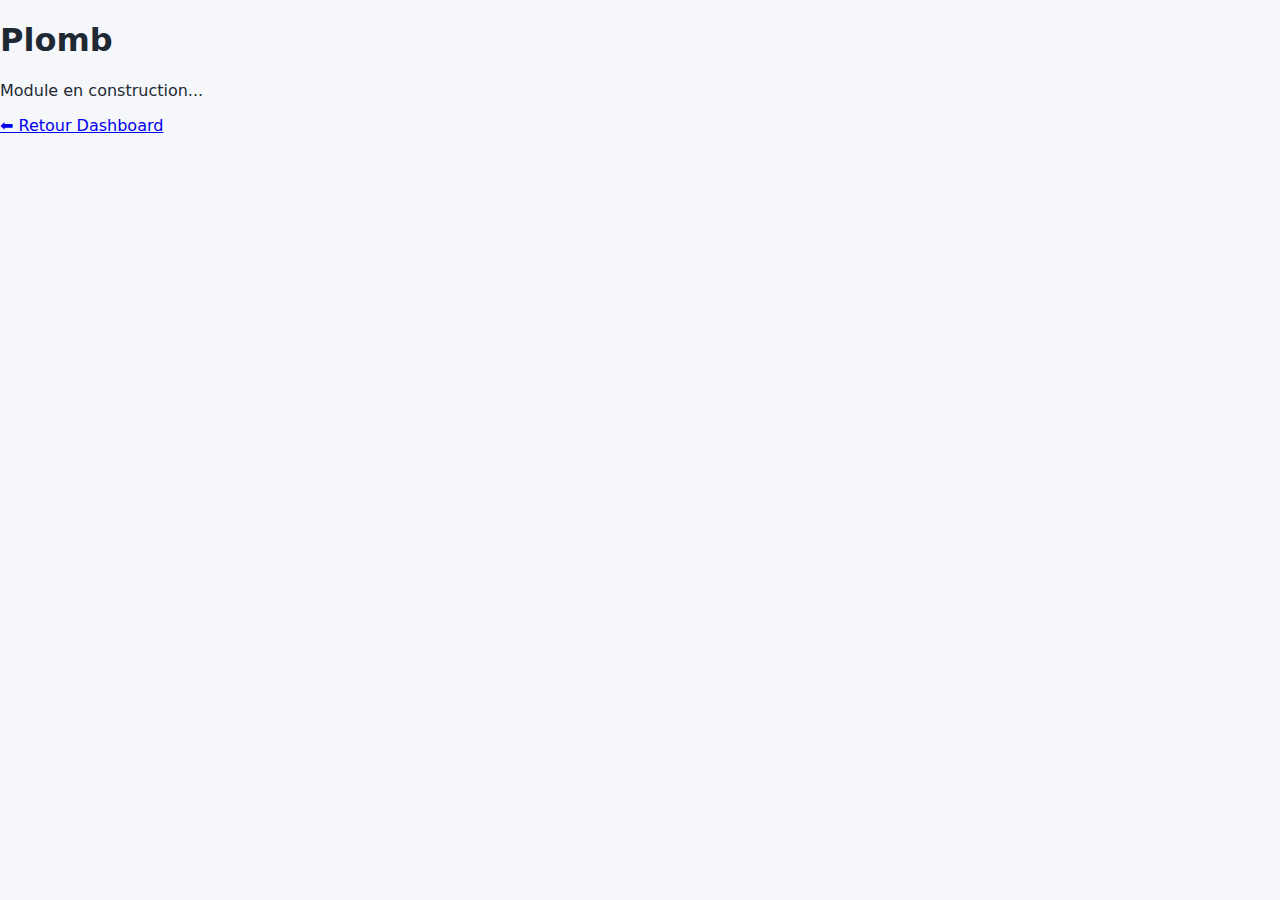
<file: plomb.html>
<!DOCTYPE html>
<html lang="fr">
<head>
<meta charset="UTF-8">
<title>Plomb</title>
<link rel="stylesheet" href="style.css">
</head>
<body>
<h1>Plomb</h1>
<p>Module en construction...</p>
<a href="index.html">⬅ Retour Dashboard</a>
</body>
</html>
</file>
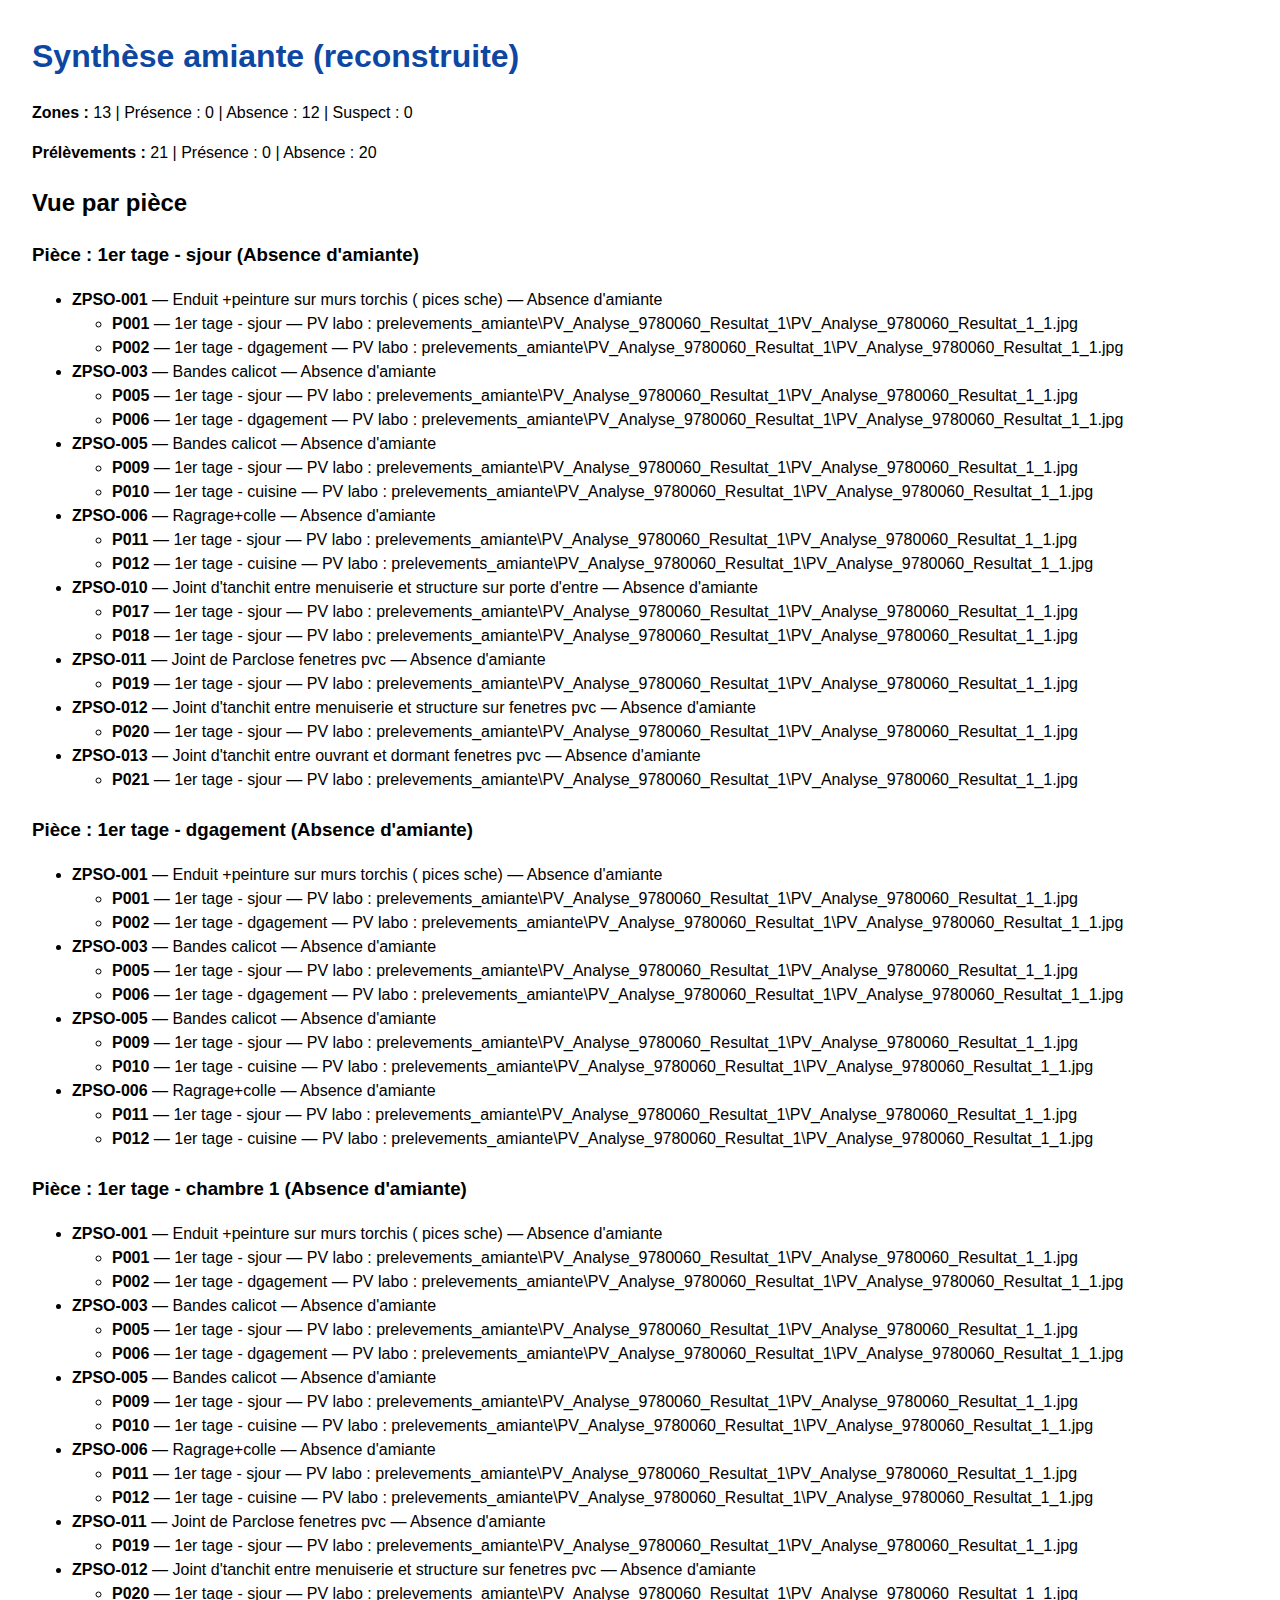
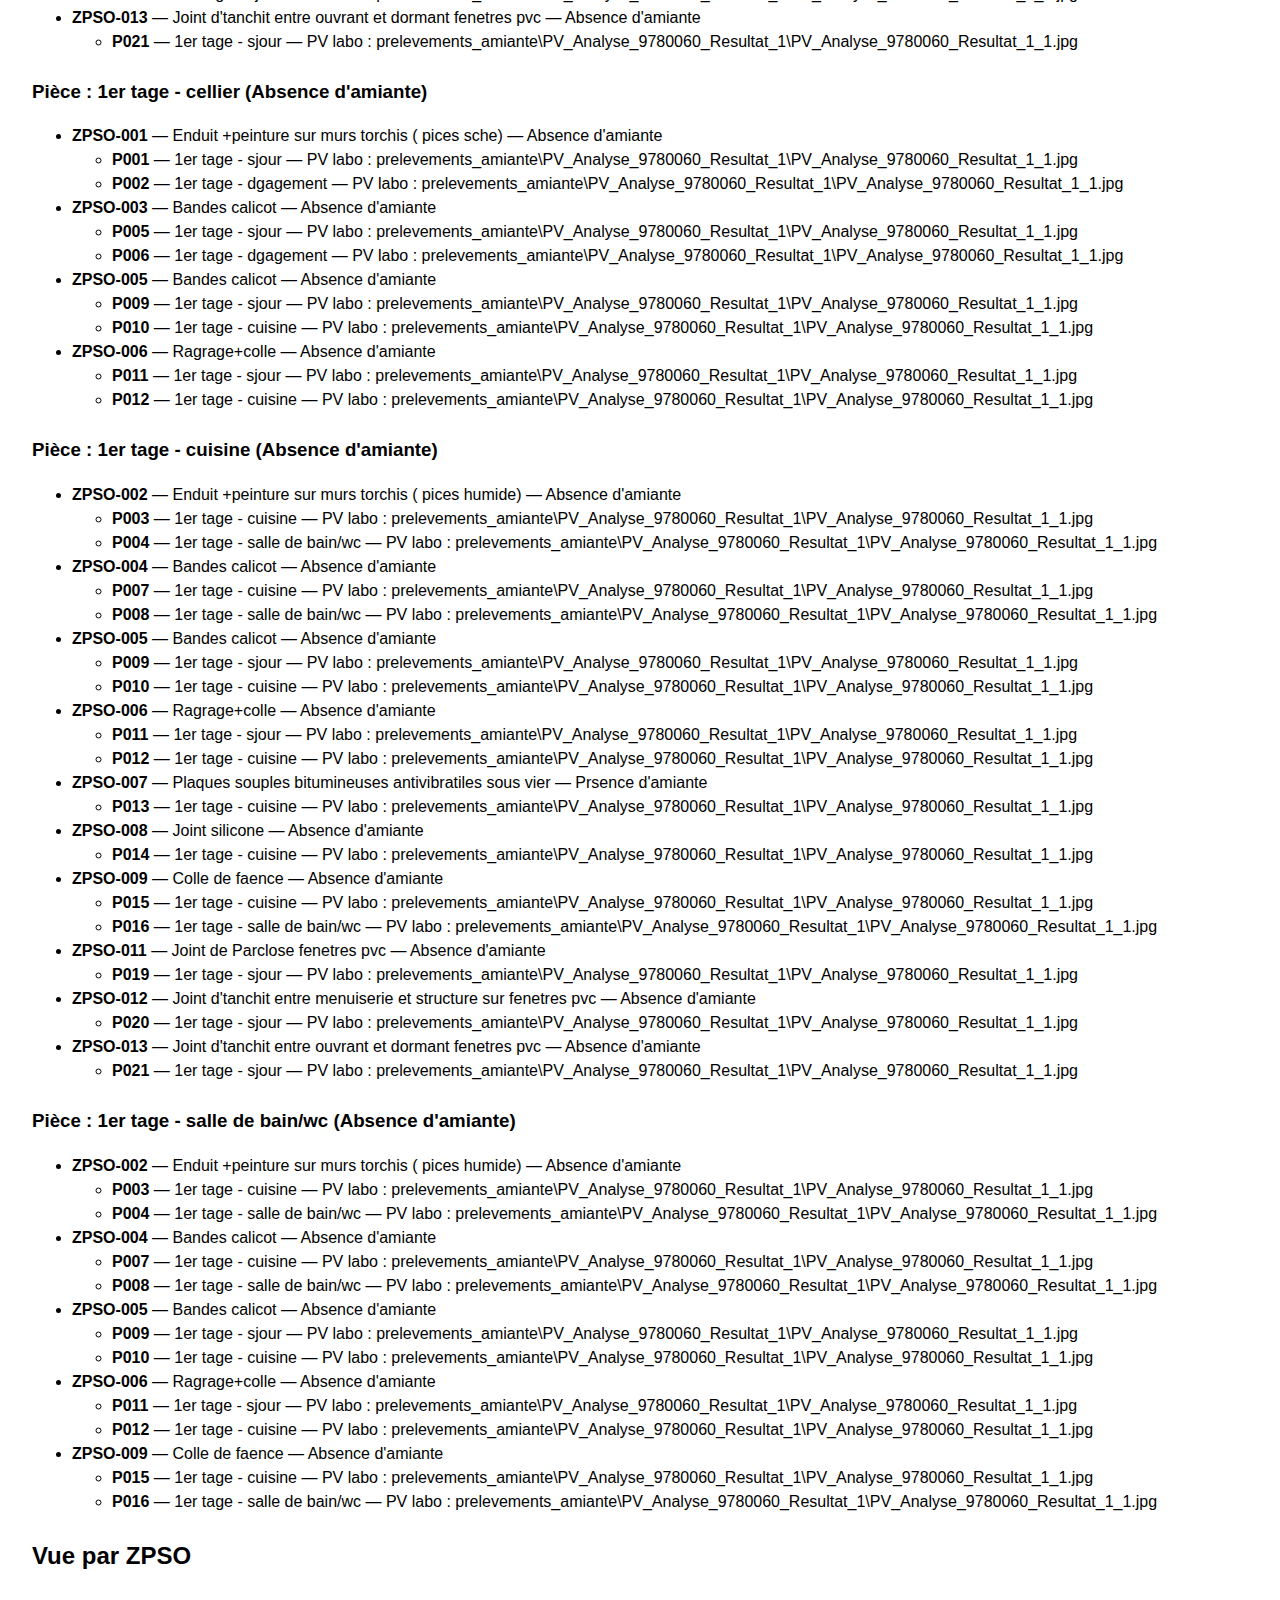
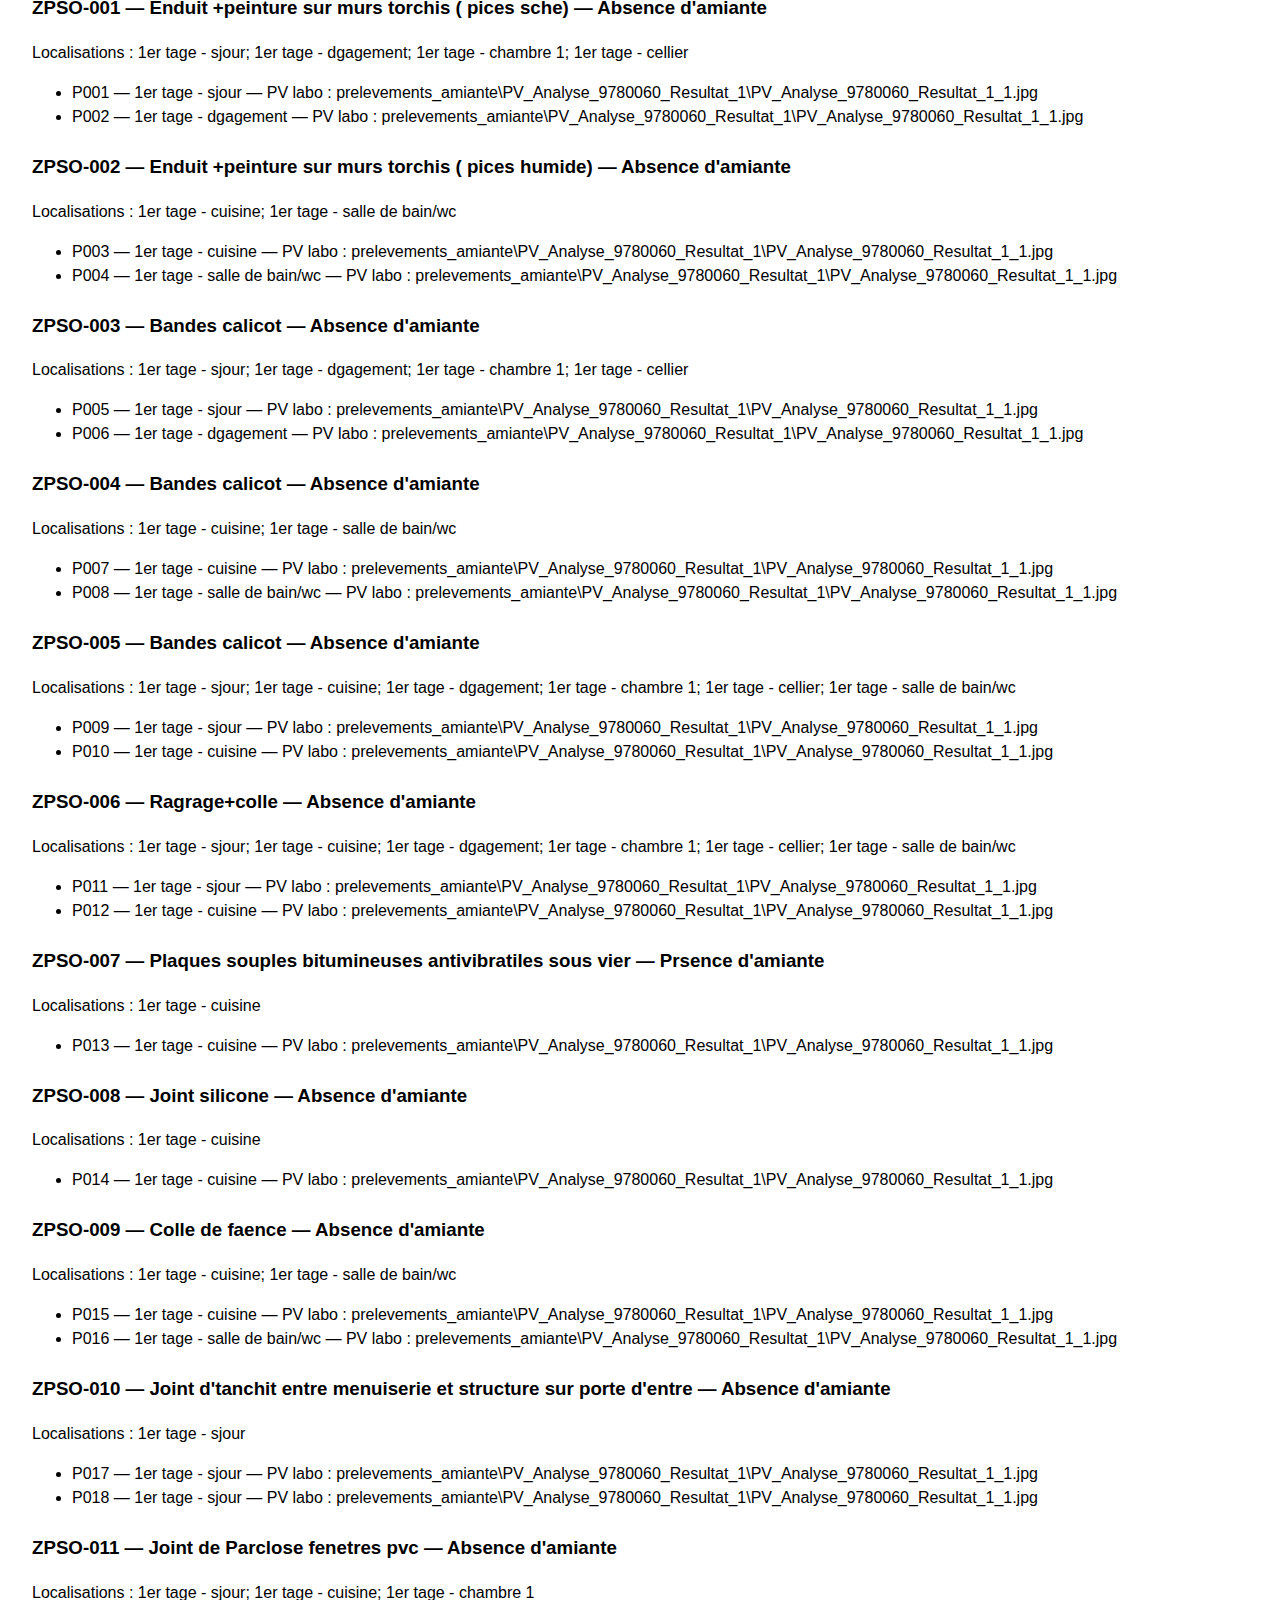
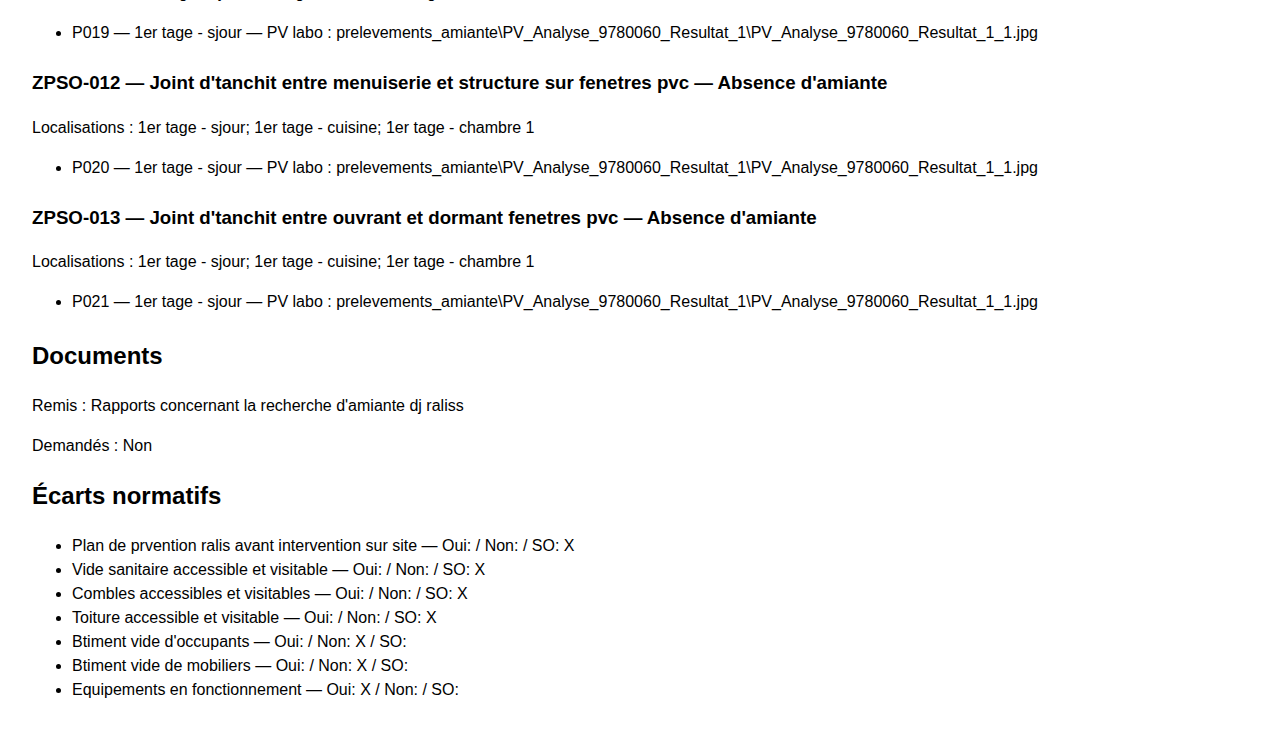
<file: synthese_amiante.html>
<!doctype html>
<html lang="fr">
<head>
  <meta charset="utf-8" />
  <title>Synthèse amiante</title>
  <style>
    body { font-family: Arial, sans-serif; margin: 2rem; line-height: 1.5; }
    h1 { color: #0d47a1; }
    section { margin-bottom: 1.5rem; }
  </style>
</head>
<body>
  <h1>Synthèse amiante (reconstruite)</h1>
  <p><strong>Zones :</strong> 13 | Présence : 0 | Absence : 12 | Suspect : 0</p>
  <p><strong>Prélèvements :</strong> 21 | Présence : 0 | Absence : 20</p>
  <h2>Vue par pièce</h2>
  <section><h3>Pièce : 1er tage - sjour (Absence d'amiante)</h3><ul><li><strong>ZPSO-001</strong> — Enduit +peinture sur murs torchis ( pices sche) — Absence d'amiante<ul><li><strong>P001</strong> — 1er tage - sjour — PV labo : prelevements_amiante\PV_Analyse_9780060_Resultat_1\PV_Analyse_9780060_Resultat_1_1.jpg</li><li><strong>P002</strong> — 1er tage - dgagement — PV labo : prelevements_amiante\PV_Analyse_9780060_Resultat_1\PV_Analyse_9780060_Resultat_1_1.jpg</li></ul></li><li><strong>ZPSO-003</strong> — Bandes calicot — Absence d'amiante<ul><li><strong>P005</strong> — 1er tage - sjour — PV labo : prelevements_amiante\PV_Analyse_9780060_Resultat_1\PV_Analyse_9780060_Resultat_1_1.jpg</li><li><strong>P006</strong> — 1er tage - dgagement — PV labo : prelevements_amiante\PV_Analyse_9780060_Resultat_1\PV_Analyse_9780060_Resultat_1_1.jpg</li></ul></li><li><strong>ZPSO-005</strong> — Bandes calicot — Absence d'amiante<ul><li><strong>P009</strong> — 1er tage - sjour — PV labo : prelevements_amiante\PV_Analyse_9780060_Resultat_1\PV_Analyse_9780060_Resultat_1_1.jpg</li><li><strong>P010</strong> — 1er tage - cuisine — PV labo : prelevements_amiante\PV_Analyse_9780060_Resultat_1\PV_Analyse_9780060_Resultat_1_1.jpg</li></ul></li><li><strong>ZPSO-006</strong> — Ragrage+colle — Absence d'amiante<ul><li><strong>P011</strong> — 1er tage - sjour — PV labo : prelevements_amiante\PV_Analyse_9780060_Resultat_1\PV_Analyse_9780060_Resultat_1_1.jpg</li><li><strong>P012</strong> — 1er tage - cuisine — PV labo : prelevements_amiante\PV_Analyse_9780060_Resultat_1\PV_Analyse_9780060_Resultat_1_1.jpg</li></ul></li><li><strong>ZPSO-010</strong> — Joint d'tanchit entre menuiserie et structure sur porte d'entre — Absence d'amiante<ul><li><strong>P017</strong> — 1er tage - sjour — PV labo : prelevements_amiante\PV_Analyse_9780060_Resultat_1\PV_Analyse_9780060_Resultat_1_1.jpg</li><li><strong>P018</strong> — 1er tage - sjour — PV labo : prelevements_amiante\PV_Analyse_9780060_Resultat_1\PV_Analyse_9780060_Resultat_1_1.jpg</li></ul></li><li><strong>ZPSO-011</strong> — Joint de Parclose fenetres pvc — Absence d'amiante<ul><li><strong>P019</strong> — 1er tage - sjour — PV labo : prelevements_amiante\PV_Analyse_9780060_Resultat_1\PV_Analyse_9780060_Resultat_1_1.jpg</li></ul></li><li><strong>ZPSO-012</strong> — Joint d'tanchit entre menuiserie et structure sur fenetres pvc — Absence d'amiante<ul><li><strong>P020</strong> — 1er tage - sjour — PV labo : prelevements_amiante\PV_Analyse_9780060_Resultat_1\PV_Analyse_9780060_Resultat_1_1.jpg</li></ul></li><li><strong>ZPSO-013</strong> — Joint d'tanchit entre ouvrant et dormant fenetres pvc — Absence d'amiante<ul><li><strong>P021</strong> — 1er tage - sjour — PV labo : prelevements_amiante\PV_Analyse_9780060_Resultat_1\PV_Analyse_9780060_Resultat_1_1.jpg</li></ul></li></ul></section>
<section><h3>Pièce : 1er tage - dgagement (Absence d'amiante)</h3><ul><li><strong>ZPSO-001</strong> — Enduit +peinture sur murs torchis ( pices sche) — Absence d'amiante<ul><li><strong>P001</strong> — 1er tage - sjour — PV labo : prelevements_amiante\PV_Analyse_9780060_Resultat_1\PV_Analyse_9780060_Resultat_1_1.jpg</li><li><strong>P002</strong> — 1er tage - dgagement — PV labo : prelevements_amiante\PV_Analyse_9780060_Resultat_1\PV_Analyse_9780060_Resultat_1_1.jpg</li></ul></li><li><strong>ZPSO-003</strong> — Bandes calicot — Absence d'amiante<ul><li><strong>P005</strong> — 1er tage - sjour — PV labo : prelevements_amiante\PV_Analyse_9780060_Resultat_1\PV_Analyse_9780060_Resultat_1_1.jpg</li><li><strong>P006</strong> — 1er tage - dgagement — PV labo : prelevements_amiante\PV_Analyse_9780060_Resultat_1\PV_Analyse_9780060_Resultat_1_1.jpg</li></ul></li><li><strong>ZPSO-005</strong> — Bandes calicot — Absence d'amiante<ul><li><strong>P009</strong> — 1er tage - sjour — PV labo : prelevements_amiante\PV_Analyse_9780060_Resultat_1\PV_Analyse_9780060_Resultat_1_1.jpg</li><li><strong>P010</strong> — 1er tage - cuisine — PV labo : prelevements_amiante\PV_Analyse_9780060_Resultat_1\PV_Analyse_9780060_Resultat_1_1.jpg</li></ul></li><li><strong>ZPSO-006</strong> — Ragrage+colle — Absence d'amiante<ul><li><strong>P011</strong> — 1er tage - sjour — PV labo : prelevements_amiante\PV_Analyse_9780060_Resultat_1\PV_Analyse_9780060_Resultat_1_1.jpg</li><li><strong>P012</strong> — 1er tage - cuisine — PV labo : prelevements_amiante\PV_Analyse_9780060_Resultat_1\PV_Analyse_9780060_Resultat_1_1.jpg</li></ul></li></ul></section>
<section><h3>Pièce : 1er tage - chambre 1 (Absence d'amiante)</h3><ul><li><strong>ZPSO-001</strong> — Enduit +peinture sur murs torchis ( pices sche) — Absence d'amiante<ul><li><strong>P001</strong> — 1er tage - sjour — PV labo : prelevements_amiante\PV_Analyse_9780060_Resultat_1\PV_Analyse_9780060_Resultat_1_1.jpg</li><li><strong>P002</strong> — 1er tage - dgagement — PV labo : prelevements_amiante\PV_Analyse_9780060_Resultat_1\PV_Analyse_9780060_Resultat_1_1.jpg</li></ul></li><li><strong>ZPSO-003</strong> — Bandes calicot — Absence d'amiante<ul><li><strong>P005</strong> — 1er tage - sjour — PV labo : prelevements_amiante\PV_Analyse_9780060_Resultat_1\PV_Analyse_9780060_Resultat_1_1.jpg</li><li><strong>P006</strong> — 1er tage - dgagement — PV labo : prelevements_amiante\PV_Analyse_9780060_Resultat_1\PV_Analyse_9780060_Resultat_1_1.jpg</li></ul></li><li><strong>ZPSO-005</strong> — Bandes calicot — Absence d'amiante<ul><li><strong>P009</strong> — 1er tage - sjour — PV labo : prelevements_amiante\PV_Analyse_9780060_Resultat_1\PV_Analyse_9780060_Resultat_1_1.jpg</li><li><strong>P010</strong> — 1er tage - cuisine — PV labo : prelevements_amiante\PV_Analyse_9780060_Resultat_1\PV_Analyse_9780060_Resultat_1_1.jpg</li></ul></li><li><strong>ZPSO-006</strong> — Ragrage+colle — Absence d'amiante<ul><li><strong>P011</strong> — 1er tage - sjour — PV labo : prelevements_amiante\PV_Analyse_9780060_Resultat_1\PV_Analyse_9780060_Resultat_1_1.jpg</li><li><strong>P012</strong> — 1er tage - cuisine — PV labo : prelevements_amiante\PV_Analyse_9780060_Resultat_1\PV_Analyse_9780060_Resultat_1_1.jpg</li></ul></li><li><strong>ZPSO-011</strong> — Joint de Parclose fenetres pvc — Absence d'amiante<ul><li><strong>P019</strong> — 1er tage - sjour — PV labo : prelevements_amiante\PV_Analyse_9780060_Resultat_1\PV_Analyse_9780060_Resultat_1_1.jpg</li></ul></li><li><strong>ZPSO-012</strong> — Joint d'tanchit entre menuiserie et structure sur fenetres pvc — Absence d'amiante<ul><li><strong>P020</strong> — 1er tage - sjour — PV labo : prelevements_amiante\PV_Analyse_9780060_Resultat_1\PV_Analyse_9780060_Resultat_1_1.jpg</li></ul></li><li><strong>ZPSO-013</strong> — Joint d'tanchit entre ouvrant et dormant fenetres pvc — Absence d'amiante<ul><li><strong>P021</strong> — 1er tage - sjour — PV labo : prelevements_amiante\PV_Analyse_9780060_Resultat_1\PV_Analyse_9780060_Resultat_1_1.jpg</li></ul></li></ul></section>
<section><h3>Pièce : 1er tage - cellier (Absence d'amiante)</h3><ul><li><strong>ZPSO-001</strong> — Enduit +peinture sur murs torchis ( pices sche) — Absence d'amiante<ul><li><strong>P001</strong> — 1er tage - sjour — PV labo : prelevements_amiante\PV_Analyse_9780060_Resultat_1\PV_Analyse_9780060_Resultat_1_1.jpg</li><li><strong>P002</strong> — 1er tage - dgagement — PV labo : prelevements_amiante\PV_Analyse_9780060_Resultat_1\PV_Analyse_9780060_Resultat_1_1.jpg</li></ul></li><li><strong>ZPSO-003</strong> — Bandes calicot — Absence d'amiante<ul><li><strong>P005</strong> — 1er tage - sjour — PV labo : prelevements_amiante\PV_Analyse_9780060_Resultat_1\PV_Analyse_9780060_Resultat_1_1.jpg</li><li><strong>P006</strong> — 1er tage - dgagement — PV labo : prelevements_amiante\PV_Analyse_9780060_Resultat_1\PV_Analyse_9780060_Resultat_1_1.jpg</li></ul></li><li><strong>ZPSO-005</strong> — Bandes calicot — Absence d'amiante<ul><li><strong>P009</strong> — 1er tage - sjour — PV labo : prelevements_amiante\PV_Analyse_9780060_Resultat_1\PV_Analyse_9780060_Resultat_1_1.jpg</li><li><strong>P010</strong> — 1er tage - cuisine — PV labo : prelevements_amiante\PV_Analyse_9780060_Resultat_1\PV_Analyse_9780060_Resultat_1_1.jpg</li></ul></li><li><strong>ZPSO-006</strong> — Ragrage+colle — Absence d'amiante<ul><li><strong>P011</strong> — 1er tage - sjour — PV labo : prelevements_amiante\PV_Analyse_9780060_Resultat_1\PV_Analyse_9780060_Resultat_1_1.jpg</li><li><strong>P012</strong> — 1er tage - cuisine — PV labo : prelevements_amiante\PV_Analyse_9780060_Resultat_1\PV_Analyse_9780060_Resultat_1_1.jpg</li></ul></li></ul></section>
<section><h3>Pièce : 1er tage - cuisine (Absence d'amiante)</h3><ul><li><strong>ZPSO-002</strong> — Enduit +peinture sur murs torchis ( pices humide) — Absence d'amiante<ul><li><strong>P003</strong> — 1er tage - cuisine — PV labo : prelevements_amiante\PV_Analyse_9780060_Resultat_1\PV_Analyse_9780060_Resultat_1_1.jpg</li><li><strong>P004</strong> — 1er tage - salle de bain/wc — PV labo : prelevements_amiante\PV_Analyse_9780060_Resultat_1\PV_Analyse_9780060_Resultat_1_1.jpg</li></ul></li><li><strong>ZPSO-004</strong> — Bandes calicot — Absence d'amiante<ul><li><strong>P007</strong> — 1er tage - cuisine — PV labo : prelevements_amiante\PV_Analyse_9780060_Resultat_1\PV_Analyse_9780060_Resultat_1_1.jpg</li><li><strong>P008</strong> — 1er tage - salle de bain/wc — PV labo : prelevements_amiante\PV_Analyse_9780060_Resultat_1\PV_Analyse_9780060_Resultat_1_1.jpg</li></ul></li><li><strong>ZPSO-005</strong> — Bandes calicot — Absence d'amiante<ul><li><strong>P009</strong> — 1er tage - sjour — PV labo : prelevements_amiante\PV_Analyse_9780060_Resultat_1\PV_Analyse_9780060_Resultat_1_1.jpg</li><li><strong>P010</strong> — 1er tage - cuisine — PV labo : prelevements_amiante\PV_Analyse_9780060_Resultat_1\PV_Analyse_9780060_Resultat_1_1.jpg</li></ul></li><li><strong>ZPSO-006</strong> — Ragrage+colle — Absence d'amiante<ul><li><strong>P011</strong> — 1er tage - sjour — PV labo : prelevements_amiante\PV_Analyse_9780060_Resultat_1\PV_Analyse_9780060_Resultat_1_1.jpg</li><li><strong>P012</strong> — 1er tage - cuisine — PV labo : prelevements_amiante\PV_Analyse_9780060_Resultat_1\PV_Analyse_9780060_Resultat_1_1.jpg</li></ul></li><li><strong>ZPSO-007</strong> — Plaques souples bitumineuses antivibratiles sous vier — Prsence d'amiante<ul><li><strong>P013</strong> — 1er tage - cuisine — PV labo : prelevements_amiante\PV_Analyse_9780060_Resultat_1\PV_Analyse_9780060_Resultat_1_1.jpg</li></ul></li><li><strong>ZPSO-008</strong> — Joint silicone — Absence d'amiante<ul><li><strong>P014</strong> — 1er tage - cuisine — PV labo : prelevements_amiante\PV_Analyse_9780060_Resultat_1\PV_Analyse_9780060_Resultat_1_1.jpg</li></ul></li><li><strong>ZPSO-009</strong> — Colle de faence — Absence d'amiante<ul><li><strong>P015</strong> — 1er tage - cuisine — PV labo : prelevements_amiante\PV_Analyse_9780060_Resultat_1\PV_Analyse_9780060_Resultat_1_1.jpg</li><li><strong>P016</strong> — 1er tage - salle de bain/wc — PV labo : prelevements_amiante\PV_Analyse_9780060_Resultat_1\PV_Analyse_9780060_Resultat_1_1.jpg</li></ul></li><li><strong>ZPSO-011</strong> — Joint de Parclose fenetres pvc — Absence d'amiante<ul><li><strong>P019</strong> — 1er tage - sjour — PV labo : prelevements_amiante\PV_Analyse_9780060_Resultat_1\PV_Analyse_9780060_Resultat_1_1.jpg</li></ul></li><li><strong>ZPSO-012</strong> — Joint d'tanchit entre menuiserie et structure sur fenetres pvc — Absence d'amiante<ul><li><strong>P020</strong> — 1er tage - sjour — PV labo : prelevements_amiante\PV_Analyse_9780060_Resultat_1\PV_Analyse_9780060_Resultat_1_1.jpg</li></ul></li><li><strong>ZPSO-013</strong> — Joint d'tanchit entre ouvrant et dormant fenetres pvc — Absence d'amiante<ul><li><strong>P021</strong> — 1er tage - sjour — PV labo : prelevements_amiante\PV_Analyse_9780060_Resultat_1\PV_Analyse_9780060_Resultat_1_1.jpg</li></ul></li></ul></section>
<section><h3>Pièce : 1er tage - salle de bain/wc (Absence d'amiante)</h3><ul><li><strong>ZPSO-002</strong> — Enduit +peinture sur murs torchis ( pices humide) — Absence d'amiante<ul><li><strong>P003</strong> — 1er tage - cuisine — PV labo : prelevements_amiante\PV_Analyse_9780060_Resultat_1\PV_Analyse_9780060_Resultat_1_1.jpg</li><li><strong>P004</strong> — 1er tage - salle de bain/wc — PV labo : prelevements_amiante\PV_Analyse_9780060_Resultat_1\PV_Analyse_9780060_Resultat_1_1.jpg</li></ul></li><li><strong>ZPSO-004</strong> — Bandes calicot — Absence d'amiante<ul><li><strong>P007</strong> — 1er tage - cuisine — PV labo : prelevements_amiante\PV_Analyse_9780060_Resultat_1\PV_Analyse_9780060_Resultat_1_1.jpg</li><li><strong>P008</strong> — 1er tage - salle de bain/wc — PV labo : prelevements_amiante\PV_Analyse_9780060_Resultat_1\PV_Analyse_9780060_Resultat_1_1.jpg</li></ul></li><li><strong>ZPSO-005</strong> — Bandes calicot — Absence d'amiante<ul><li><strong>P009</strong> — 1er tage - sjour — PV labo : prelevements_amiante\PV_Analyse_9780060_Resultat_1\PV_Analyse_9780060_Resultat_1_1.jpg</li><li><strong>P010</strong> — 1er tage - cuisine — PV labo : prelevements_amiante\PV_Analyse_9780060_Resultat_1\PV_Analyse_9780060_Resultat_1_1.jpg</li></ul></li><li><strong>ZPSO-006</strong> — Ragrage+colle — Absence d'amiante<ul><li><strong>P011</strong> — 1er tage - sjour — PV labo : prelevements_amiante\PV_Analyse_9780060_Resultat_1\PV_Analyse_9780060_Resultat_1_1.jpg</li><li><strong>P012</strong> — 1er tage - cuisine — PV labo : prelevements_amiante\PV_Analyse_9780060_Resultat_1\PV_Analyse_9780060_Resultat_1_1.jpg</li></ul></li><li><strong>ZPSO-009</strong> — Colle de faence — Absence d'amiante<ul><li><strong>P015</strong> — 1er tage - cuisine — PV labo : prelevements_amiante\PV_Analyse_9780060_Resultat_1\PV_Analyse_9780060_Resultat_1_1.jpg</li><li><strong>P016</strong> — 1er tage - salle de bain/wc — PV labo : prelevements_amiante\PV_Analyse_9780060_Resultat_1\PV_Analyse_9780060_Resultat_1_1.jpg</li></ul></li></ul></section>
  <h2>Vue par ZPSO</h2>
  <section><h3>ZPSO-001 — Enduit +peinture sur murs torchis ( pices sche) — Absence d'amiante</h3><p>Localisations : 1er tage - sjour; 1er tage - dgagement; 1er tage - chambre 1; 1er tage - cellier</p><ul><li>P001 — 1er tage - sjour — PV labo : prelevements_amiante\PV_Analyse_9780060_Resultat_1\PV_Analyse_9780060_Resultat_1_1.jpg</li><li>P002 — 1er tage - dgagement — PV labo : prelevements_amiante\PV_Analyse_9780060_Resultat_1\PV_Analyse_9780060_Resultat_1_1.jpg</li></ul></section>
<section><h3>ZPSO-002 — Enduit +peinture sur murs torchis ( pices humide) — Absence d'amiante</h3><p>Localisations : 1er tage - cuisine; 1er tage - salle de bain/wc</p><ul><li>P003 — 1er tage - cuisine — PV labo : prelevements_amiante\PV_Analyse_9780060_Resultat_1\PV_Analyse_9780060_Resultat_1_1.jpg</li><li>P004 — 1er tage - salle de bain/wc — PV labo : prelevements_amiante\PV_Analyse_9780060_Resultat_1\PV_Analyse_9780060_Resultat_1_1.jpg</li></ul></section>
<section><h3>ZPSO-003 — Bandes calicot — Absence d'amiante</h3><p>Localisations : 1er tage - sjour; 1er tage - dgagement; 1er tage - chambre 1; 1er tage - cellier</p><ul><li>P005 — 1er tage - sjour — PV labo : prelevements_amiante\PV_Analyse_9780060_Resultat_1\PV_Analyse_9780060_Resultat_1_1.jpg</li><li>P006 — 1er tage - dgagement — PV labo : prelevements_amiante\PV_Analyse_9780060_Resultat_1\PV_Analyse_9780060_Resultat_1_1.jpg</li></ul></section>
<section><h3>ZPSO-004 — Bandes calicot — Absence d'amiante</h3><p>Localisations : 1er tage - cuisine; 1er tage - salle de bain/wc</p><ul><li>P007 — 1er tage - cuisine — PV labo : prelevements_amiante\PV_Analyse_9780060_Resultat_1\PV_Analyse_9780060_Resultat_1_1.jpg</li><li>P008 — 1er tage - salle de bain/wc — PV labo : prelevements_amiante\PV_Analyse_9780060_Resultat_1\PV_Analyse_9780060_Resultat_1_1.jpg</li></ul></section>
<section><h3>ZPSO-005 — Bandes calicot — Absence d'amiante</h3><p>Localisations : 1er tage - sjour; 1er tage - cuisine; 1er tage - dgagement; 1er tage - chambre 1; 1er tage - cellier; 1er tage - salle de bain/wc</p><ul><li>P009 — 1er tage - sjour — PV labo : prelevements_amiante\PV_Analyse_9780060_Resultat_1\PV_Analyse_9780060_Resultat_1_1.jpg</li><li>P010 — 1er tage - cuisine — PV labo : prelevements_amiante\PV_Analyse_9780060_Resultat_1\PV_Analyse_9780060_Resultat_1_1.jpg</li></ul></section>
<section><h3>ZPSO-006 — Ragrage+colle — Absence d'amiante</h3><p>Localisations : 1er tage - sjour; 1er tage - cuisine; 1er tage - dgagement; 1er tage - chambre 1; 1er tage - cellier; 1er tage - salle de bain/wc</p><ul><li>P011 — 1er tage - sjour — PV labo : prelevements_amiante\PV_Analyse_9780060_Resultat_1\PV_Analyse_9780060_Resultat_1_1.jpg</li><li>P012 — 1er tage - cuisine — PV labo : prelevements_amiante\PV_Analyse_9780060_Resultat_1\PV_Analyse_9780060_Resultat_1_1.jpg</li></ul></section>
<section><h3>ZPSO-007 — Plaques souples bitumineuses antivibratiles sous vier — Prsence d'amiante</h3><p>Localisations : 1er tage - cuisine</p><ul><li>P013 — 1er tage - cuisine — PV labo : prelevements_amiante\PV_Analyse_9780060_Resultat_1\PV_Analyse_9780060_Resultat_1_1.jpg</li></ul></section>
<section><h3>ZPSO-008 — Joint silicone — Absence d'amiante</h3><p>Localisations : 1er tage - cuisine</p><ul><li>P014 — 1er tage - cuisine — PV labo : prelevements_amiante\PV_Analyse_9780060_Resultat_1\PV_Analyse_9780060_Resultat_1_1.jpg</li></ul></section>
<section><h3>ZPSO-009 — Colle de faence — Absence d'amiante</h3><p>Localisations : 1er tage - cuisine; 1er tage - salle de bain/wc</p><ul><li>P015 — 1er tage - cuisine — PV labo : prelevements_amiante\PV_Analyse_9780060_Resultat_1\PV_Analyse_9780060_Resultat_1_1.jpg</li><li>P016 — 1er tage - salle de bain/wc — PV labo : prelevements_amiante\PV_Analyse_9780060_Resultat_1\PV_Analyse_9780060_Resultat_1_1.jpg</li></ul></section>
<section><h3>ZPSO-010 — Joint d'tanchit entre menuiserie et structure sur porte d'entre — Absence d'amiante</h3><p>Localisations : 1er tage - sjour</p><ul><li>P017 — 1er tage - sjour — PV labo : prelevements_amiante\PV_Analyse_9780060_Resultat_1\PV_Analyse_9780060_Resultat_1_1.jpg</li><li>P018 — 1er tage - sjour — PV labo : prelevements_amiante\PV_Analyse_9780060_Resultat_1\PV_Analyse_9780060_Resultat_1_1.jpg</li></ul></section>
<section><h3>ZPSO-011 — Joint de Parclose fenetres pvc — Absence d'amiante</h3><p>Localisations : 1er tage - sjour; 1er tage - cuisine; 1er tage - chambre 1</p><ul><li>P019 — 1er tage - sjour — PV labo : prelevements_amiante\PV_Analyse_9780060_Resultat_1\PV_Analyse_9780060_Resultat_1_1.jpg</li></ul></section>
<section><h3>ZPSO-012 — Joint d'tanchit entre menuiserie et structure sur fenetres pvc — Absence d'amiante</h3><p>Localisations : 1er tage - sjour; 1er tage - cuisine; 1er tage - chambre 1</p><ul><li>P020 — 1er tage - sjour — PV labo : prelevements_amiante\PV_Analyse_9780060_Resultat_1\PV_Analyse_9780060_Resultat_1_1.jpg</li></ul></section>
<section><h3>ZPSO-013 — Joint d'tanchit entre ouvrant et dormant fenetres pvc — Absence d'amiante</h3><p>Localisations : 1er tage - sjour; 1er tage - cuisine; 1er tage - chambre 1</p><ul><li>P021 — 1er tage - sjour — PV labo : prelevements_amiante\PV_Analyse_9780060_Resultat_1\PV_Analyse_9780060_Resultat_1_1.jpg</li></ul></section>
  <h2>Documents</h2>
  <p>Remis : Rapports concernant la recherche d'amiante dj raliss</p>
  <p>Demandés : Non</p>
  <h2>Écarts normatifs</h2>
  <ul><li>Plan de prvention ralis avant intervention sur site — Oui:  / Non:  / SO: X</li><li>Vide sanitaire accessible et visitable — Oui:  / Non:  / SO: X</li><li>Combles accessibles et visitables — Oui:  / Non:  / SO: X</li><li>Toiture accessible et visitable — Oui:  / Non:  / SO: X</li><li>Btiment vide d'occupants — Oui:  / Non: X / SO: </li><li>Btiment vide de mobiliers — Oui:  / Non: X / SO: </li><li>Equipements en fonctionnement — Oui: X / Non:  / SO: </li></ul>
</body>
</html>
</file>
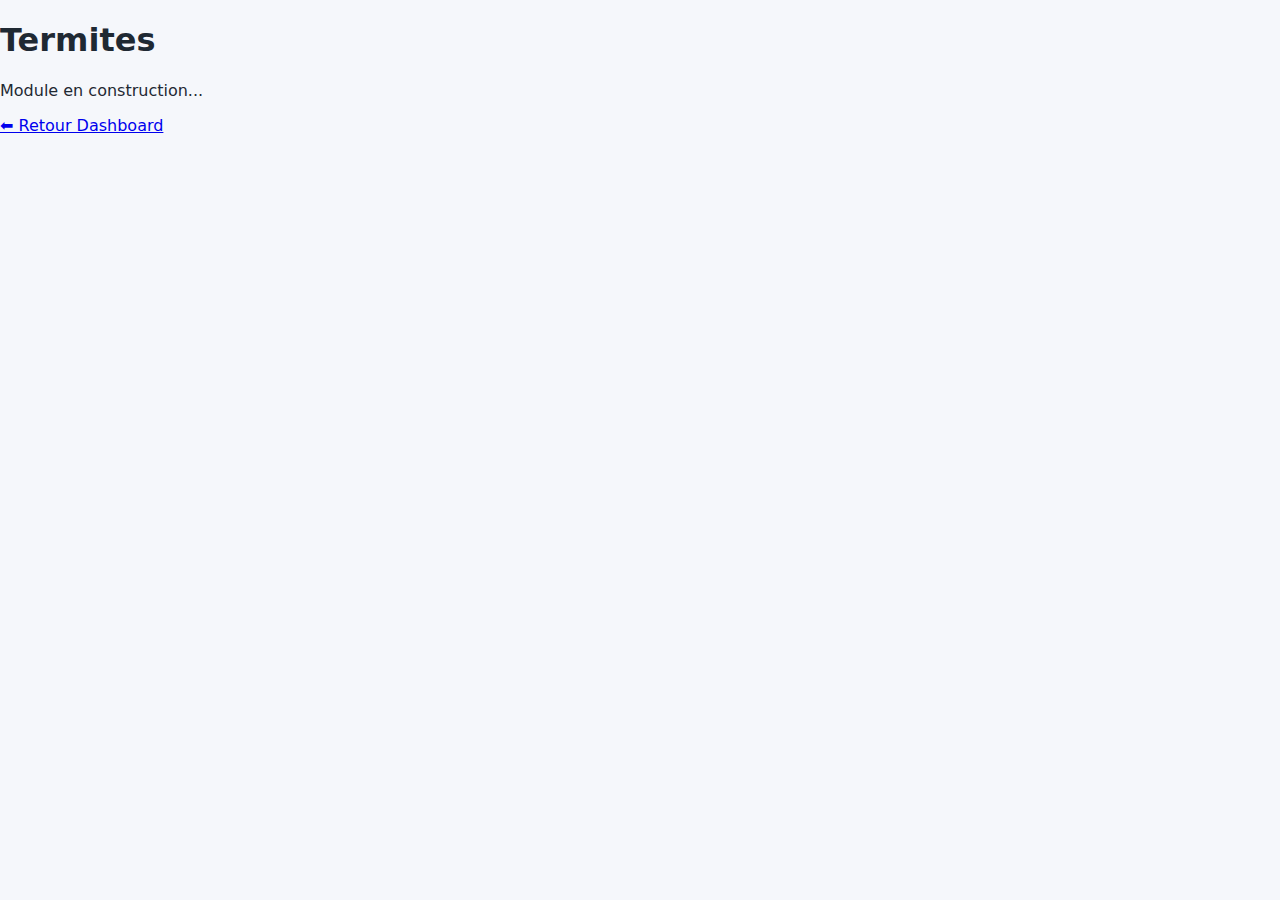
<file: termites.html>
<!DOCTYPE html>
<html lang="fr">
<head>
<meta charset="UTF-8">
<title>Termites</title>
<link rel="stylesheet" href="style.css">
</head>
<body>
<h1>Termites</h1>
<p>Module en construction...</p>
<a href="index.html">⬅ Retour Dashboard</a>
</body>
</html>
</file>
<file: style.css>
/* ========== BASE ========== */
*,
*::before,
*::after {
  box-sizing: border-box;
}

body {
  margin: 0;
  font-family: system-ui, -apple-system, BlinkMacSystemFont, "Segoe UI", Arial, sans-serif;
  background: #f5f7fb;
  color: #1f2933;
}

/* ========== TOPBAR ========== */
.topbar {
  display: flex;
  align-items: center;
  justify-content: space-between;
  padding: 12px 20px;
  background: #0f172a;
  color: #e5e7eb;
}

.topbar-title {
  font-weight: 700;
  font-size: 18px;
}

.topbar-subtitle {
  font-size: 13px;
  opacity: 0.8;
  margin-left: 12px;
}

.topbar-link {
  color: #93c5fd;
  text-decoration: none;
  font-size: 13px;
}

.topbar-link:hover {
  text-decoration: underline;
}

/* ========== CARDS & LAYOUT ========== */
main.dashboard {
  max-width: 1100px;
  margin: 20px auto;
  padding: 0 12px;
}

.layout {
  display: grid;
  grid-template-columns: 300px 1fr;
  gap: 16px;
  padding: 16px;
}

@media (max-width: 900px) {
  .layout {
    grid-template-columns: 1fr;
  }
}

.card {
  background: #ffffff;
  border-radius: 12px;
  padding: 16px 18px;
  box-shadow: 0 6px 20px rgba(15, 23, 42, 0.12);
}

.card h1,
.card h2,
.card h3 {
  margin-top: 0;
}

/* ========== BUTTONS ========== */
button {
  cursor: pointer;
  border: none;
  border-radius: 999px;
  padding: 8px 16px;
  font-size: 14px;
}

button:disabled {
  opacity: 0.5;
  cursor: default;
}

.primary-btn {
  background: #2563eb;
  color: #ffffff;
}

.primary-btn:hover {
  background: #1d4ed8;
}

.badge {
  display: inline-flex;
  align-items: center;
  padding: 2px 10px;
  border-radius: 999px;
  font-size: 12px;
  background: #e5edff;
  color: #1d4ed8;
}

/* ========== SIDEBAR ========== */
.sidebar .card {
  margin-bottom: 10px;
}

.muted {
  font-size: 13px;
  color: #6b7280;
}

/* ========== FILTERS ========== */
.filter-buttons {
  display: flex;
  flex-direction: column;
  gap: 6px;
}

.filter-btn {
  display: flex;
  justify-content: space-between;
  align-items: center;
  background: #f3f4ff;
  color: #111827;
  padding: 6px 10px;
  border-radius: 999px;
  border: 1px solid transparent;
  font-size: 13px;
}

.filter-btn span.count {
  font-size: 11px;
  background: #e5edff;
  padding: 2px 8px;
  border-radius: 999px;
  color: #1d4ed8;
}

.filter-btn.active {
  background: #1d4ed8;
  color: #ffffff;
  border-color: #1d4ed8;
}

.filter-btn.active span.count {
  background: rgba(255, 255, 255, 0.15);
  color: #e5e7eb;
}

.filter-values {
  display: flex;
  flex-direction: column;
  gap: 4px;
  max-height: 260px;
  overflow: auto;
}

.domain-filters {
  display: flex;
  flex-wrap: nowrap;
  gap: 8px;
  align-items: center;
  justify-content: flex-end;
  overflow-x: auto;
}

.domain-filter {
  display: flex;
  align-items: center;
  gap: 8px;
  padding: 8px 12px;
  border-radius: 999px;
  border: 1px solid #e5e7eb;
  background: #f8fafc;
  box-shadow: 0 4px 12px rgba(15, 23, 42, 0.05);
}

.domain-filter__label {
  font-size: 13px;
  color: #111827;
}

.domain-filter input[type="checkbox"] {
  width: 18px;
  height: 18px;
}

.filter-value-item {
  display: flex;
  justify-content: space-between;
  align-items: center;
  font-size: 13px;
  padding: 4px 10px;
  border-radius: 999px;
  cursor: pointer;
}

.filter-value-item:hover {
  background: #edf2ff;
}

.filter-value-item.active {
  background: #1d4ed8;
  color: #ffffff;
}

/* ========== MAIN ========== */
.main {
  display: flex;
  flex-direction: column;
  gap: 12px;
}

.card-header-row {
  display: flex;
  justify-content: space-between;
  align-items: center;
}

.card-header-actions {
  display: flex;
  align-items: center;
  gap: 12px;
  margin-left: auto;
}

.domain-filter-bar {
  display: flex;
  align-items: center;
  gap: 10px;
  flex-wrap: wrap;
  justify-content: flex-end;
}

.domain-filter-title {
  font-size: 13px;
  font-weight: 600;
  color: #111827;
}

/* ========== TABLE ========== */
.table-wrapper {
  overflow-x: auto;
}

.missionTable {
  width: 100%;
  border-collapse: collapse;
  font-size: 13px;
}

.missionTable thead {
  background: #f1f5f9;
}

.missionTable th,
.missionTable td {
  padding: 6px 8px;
  border-bottom: 1px solid #e5e7eb;
  text-align: left;
}

.missionTable tbody tr:hover {
  background: #f9fafb;
}

.detail-btn {
  padding: 4px 10px;
  border-radius: 999px;
  background: #111827;
  color: #ffffff;
  font-size: 12px;
}

.detail-row td {
  padding: 0;
  background: #f8fafc;
}

.inline-detail {
  padding: 12px 14px 16px;
  border-top: 1px solid #e5e7eb;
}

.inline-detail__header {
  display: flex;
  align-items: center;
  justify-content: space-between;
  gap: 8px;
  margin-bottom: 10px;
}

.inline-detail__title {
  font-size: 14px;
  font-weight: 700;
  color: #0f172a;
}

.inline-detail__close {
  border: 1px solid #e5e7eb;
  background: #ffffff;
  border-radius: 8px;
  padding: 4px 8px;
  font-size: 12px;
  color: #111827;
  cursor: pointer;
}

.inline-detail__close:hover {
  background: #f1f5f9;
}

/* ========== DETAIL PANE ========== */
.detail-pane p {
  margin: 2px 0;
}

.detail-section {
  margin-bottom: 10px;
}

.detail-section h3 {
  margin-bottom: 4px;
  font-size: 14px;
}

.detail-section hr {
  border: none;
  border-top: 1px dashed #e5e7eb;
  margin: 6px 0;
}

.info-grid {
  display: grid;
  grid-template-columns: repeat(auto-fit, minmax(220px, 1fr));
  gap: 10px;
  margin-top: 8px;
}

.info-card {
  background: linear-gradient(145deg, #f8fafc, #eef2ff);
  border: 1px solid #e5e7eb;
  border-radius: 12px;
  padding: 10px 12px;
  box-shadow: 0 6px 18px rgba(15, 23, 42, 0.06);
}

.info-card__header {
  font-weight: 700;
  color: #0f172a;
  margin-bottom: 6px;
}

.pill-label {
  display: inline-block;
  font-size: 12px;
  font-weight: 600;
  color: #1f2937;
  padding: 2px 8px;
  border-radius: 999px;
  background: #dbeafe;
  margin-right: 6px;
}

.pill-value {
  display: inline-block;
  background: #f3f4f6;
  color: #111827;
  border-radius: 999px;
  padding: 2px 10px;
  font-size: 12px;
}

.conclusion-card {
  border: 1px solid #d9e2ec;
  border-radius: 12px;
  padding: 10px 12px;
  margin-bottom: 8px;
  background: #f8fafc;
  box-shadow: inset 0 1px 0 rgba(255, 255, 255, 0.4), 0 4px 12px rgba(15, 23, 42, 0.05);
}

.conclusion-title {
  font-weight: 700;
  color: #0f172a;
  margin: 0 0 4px;
  text-transform: capitalize;
}

.conclusion-text {
  background: #eef2ff;
  border-radius: 10px;
  padding: 8px 10px;
  margin: 0 0 6px;
  border: 1px solid #dbeafe;
}

.conclusion-board {
  border: 1px solid #d9e2ec;
  border-radius: 14px;
  padding: 12px;
  background: #f4f7fb;
  box-shadow: inset 0 1px 0 rgba(255, 255, 255, 0.4), 0 4px 12px rgba(15, 23, 42, 0.05);
}

.conclusion-grid {
  display: grid;
  grid-template-columns: repeat(auto-fit, minmax(220px, 1fr));
  gap: 10px;
}

.photo-grid {
  display: grid;
  grid-template-columns: repeat(auto-fit, minmax(240px, 1fr));
  gap: 12px;
}

.photo-card {
  background: #ffffff;
  border: 1px solid #e5e7eb;
  border-radius: 14px;
  padding: 10px;
  display: flex;
  flex-direction: column;
  gap: 8px;
  box-shadow: 0 4px 12px rgba(15, 23, 42, 0.05);
}

.photo-card__image {
  border-radius: 10px;
  background: #f3f4f6;
  border: 1px solid #e5e7eb;
  padding: 6px;
  display: grid;
  place-items: center;
  height: 180px;
}

.photo-card__image img {
  max-width: 100%;
  max-height: 100%;
  object-fit: contain;
}

.photo-card__title {
  font-weight: 700;
  color: #0f172a;
  margin: 0;
}

.photo-card__legend {
  font-size: 13px;
  color: #4b5563;
}

.photo-card--meta {
  background: #f8fafc;
}

.photo-chip {
  display: flex;
  align-items: center;
  gap: 10px;
  padding: 8px 10px;
  border-radius: 10px;
  background: #f8fafc;
  border: 1px solid #e5e7eb;
  margin-bottom: 8px;
}

.photo-chip__icon {
  width: 36px;
  height: 36px;
  border-radius: 10px;
  background: #e0ecff;
  display: grid;
  place-items: center;
  font-size: 18px;
}

.photo-chip__meta {
  display: flex;
  flex-direction: column;
  gap: 2px;
}

.photo-chip__name {
  font-weight: 600;
  font-size: 13px;
  color: #0f172a;
}

.photo-chip__comment {
  font-size: 12px;
  color: #4b5563;
}

/* ========== DASHBOARD CARDS ========== */
.domain-grid {
  display: grid;
  grid-template-columns: repeat(auto-fit, minmax(220px, 1fr));
  gap: 12px;
  margin-top: 10px;
}

.domain-card {
  background: #ffffff;
  border-radius: 12px;
  padding: 12px 14px;
  text-decoration: none;
  color: #111827;
  box-shadow: 0 4px 14px rgba(15, 23, 42, 0.08);
  display: flex;
  flex-direction: column;
  gap: 4px;
}

.domain-card:hover {
  background: #eff6ff;
}

.domain-title {
  font-weight: 600;
}

.domain-desc {
  font-size: 13px;
  color: #6b7280;
}

.domain-disabled {
  opacity: 0.5;
  cursor: not-allowed;
}
</file>
<file: missions.css>
.main {
  display: flex;
  flex-direction: column;
  gap: 16px;
}

.table-wrapper.compact {
  max-height: 420px;
  overflow: auto;
}

.mission-table,
.preview-table {
  width: 100%;
  border-collapse: collapse;
  min-width: 900px;
}

.mission-table th,
.mission-table td,
.preview-table th,
.preview-table td {
  border-bottom: 1px solid #e5e7eb;
  padding: 8px 10px;
  font-size: 13px;
  text-align: left;
}

.mission-table thead,
.preview-table thead {
  background: #f8fafc;
  position: sticky;
  top: 0;
  z-index: 1;
}

.chip-list {
  display: flex;
  flex-wrap: wrap;
  gap: 8px;
}

.chip {
  display: inline-flex;
  align-items: center;
  gap: 6px;
  padding: 8px 12px;
  background: #f3f4ff;
  color: #111827;
  border-radius: 999px;
  border: 1px solid #e5e7eb;
  font-size: 13px;
}

.chip input[type="checkbox"] {
  width: 16px;
  height: 16px;
}

.status-pill {
  padding: 4px 10px;
  border-radius: 999px;
  font-size: 12px;
  background: #e5edff;
  color: #1d4ed8;
}

.tag {
  padding: 2px 7px;
  border-radius: 999px;
  font-size: 12px;
  background: #f8fafc;
  border: 1px solid #e5e7eb;
}

.tag.presence { background: #fdeaea; border-color: #f87171; color: #991b1b; }
.tag.absence { background: #ecfdf3; border-color: #34d399; color: #14532d; }
.tag.suspect  { background: #fff7ed; border-color: #fb923c; color: #9a3412; }

.small-muted {
  color: #6b7280;
  font-size: 12px;
}

.row-actions {
  display: flex;
  gap: 8px;
  align-items: center;
}

.code-block {
  background: #0f172a;
  color: #e5e7eb;
  padding: 12px;
  border-radius: 10px;
  font-family: "SFMono-Regular", Consolas, "Liberation Mono", Menlo, monospace;
  font-size: 12px;
  white-space: pre;
  overflow-x: auto;
}

.filter-value-item {
  display: flex;
  align-items: center;
  justify-content: space-between;
  gap: 8px;
}

.filter-value-item button {
  background: transparent;
  border: none;
  padding: 6px 10px;
  border-radius: 10px;
  cursor: pointer;
}

.filter-value-item button.secondary-btn {
  background: #e5edff;
  color: #1d4ed8;
}

.count-pill {
  background: #e5e7eb;
  color: #111827;
  border-radius: 999px;
  padding: 2px 8px;
  font-size: 12px;
}

.form-field {
  display: flex;
  flex-direction: column;
  gap: 6px;
  margin: 10px 0;
}

.form-field input[type="text"] {
  border-radius: 10px;
  border: 1px solid #e5e7eb;
  padding: 10px 12px;
  font-size: 14px;
}

.progress-block {
  margin-top: 8px;
  display: flex;
  flex-direction: column;
  gap: 6px;
}

.progress-block progress {
  width: 100%;
  height: 14px;
}

.progress-label {
  font-size: 13px;
  color: #374151;
}
</file>
